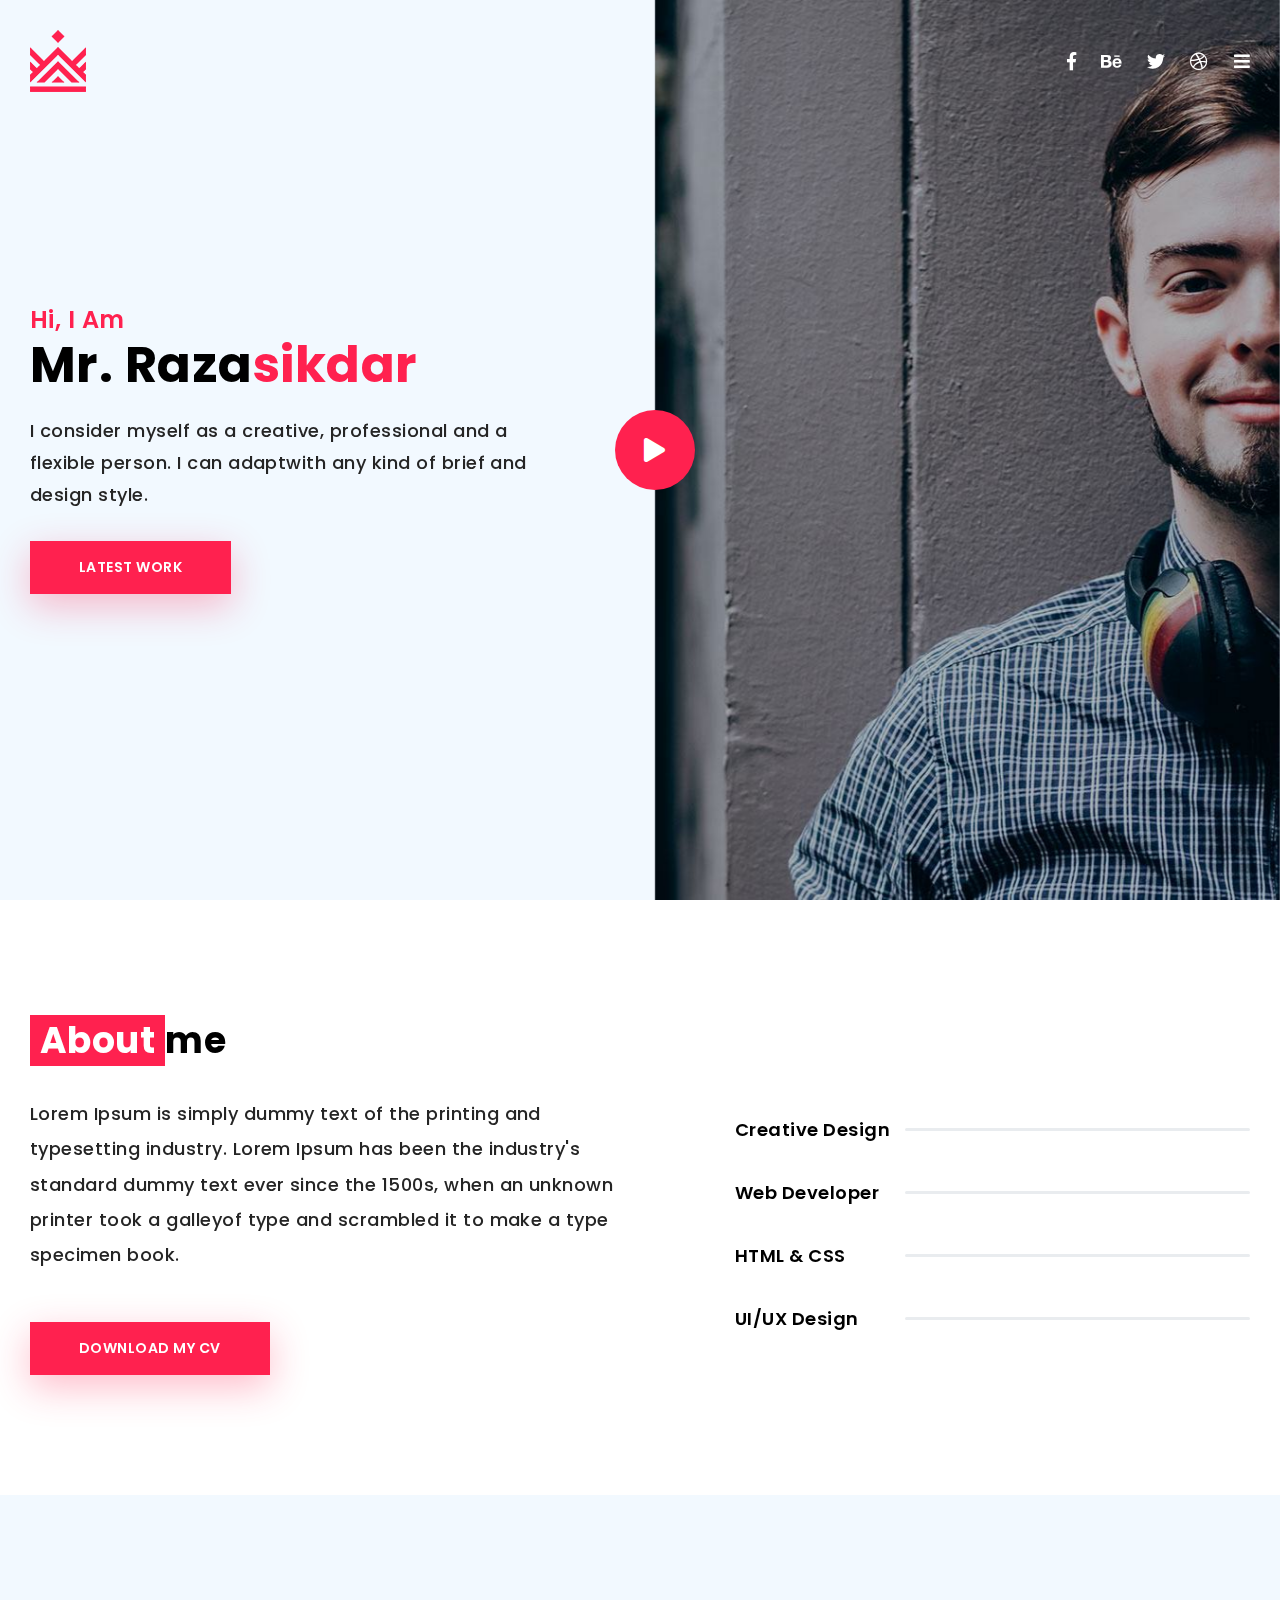
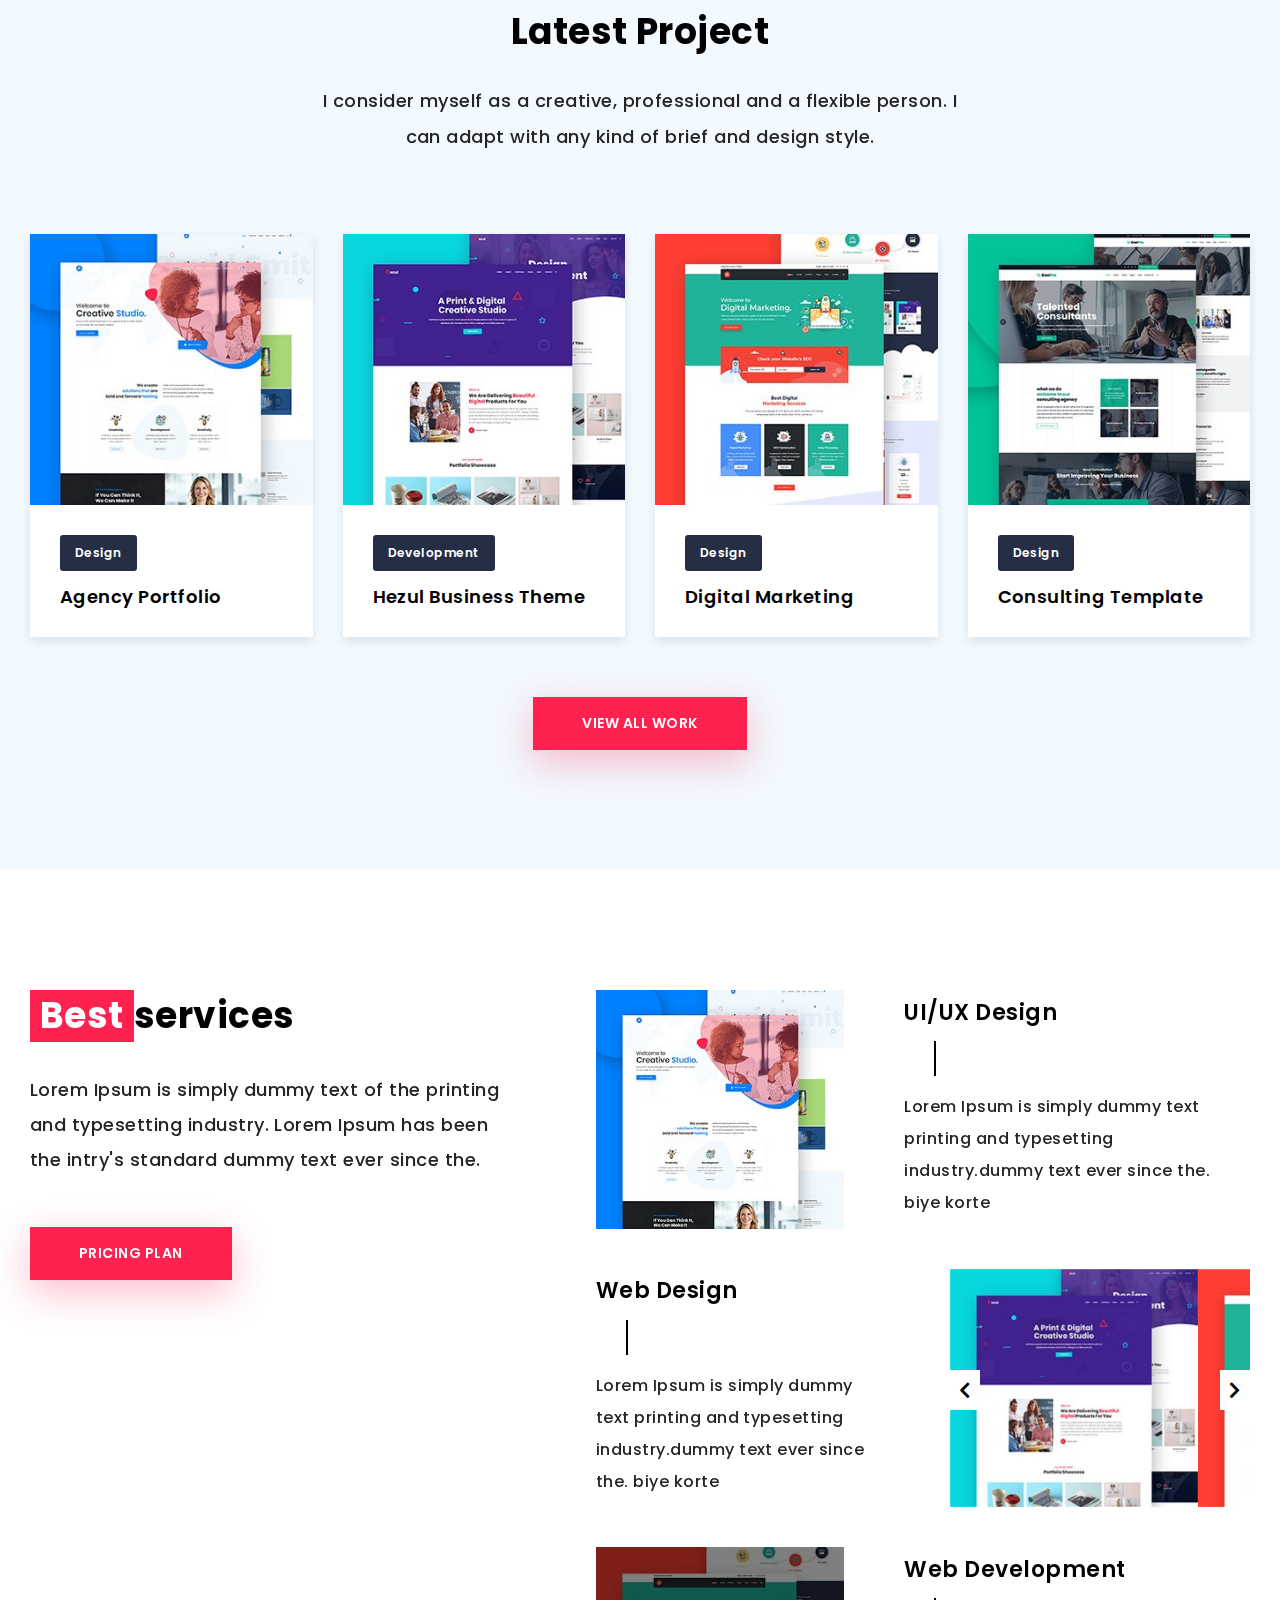
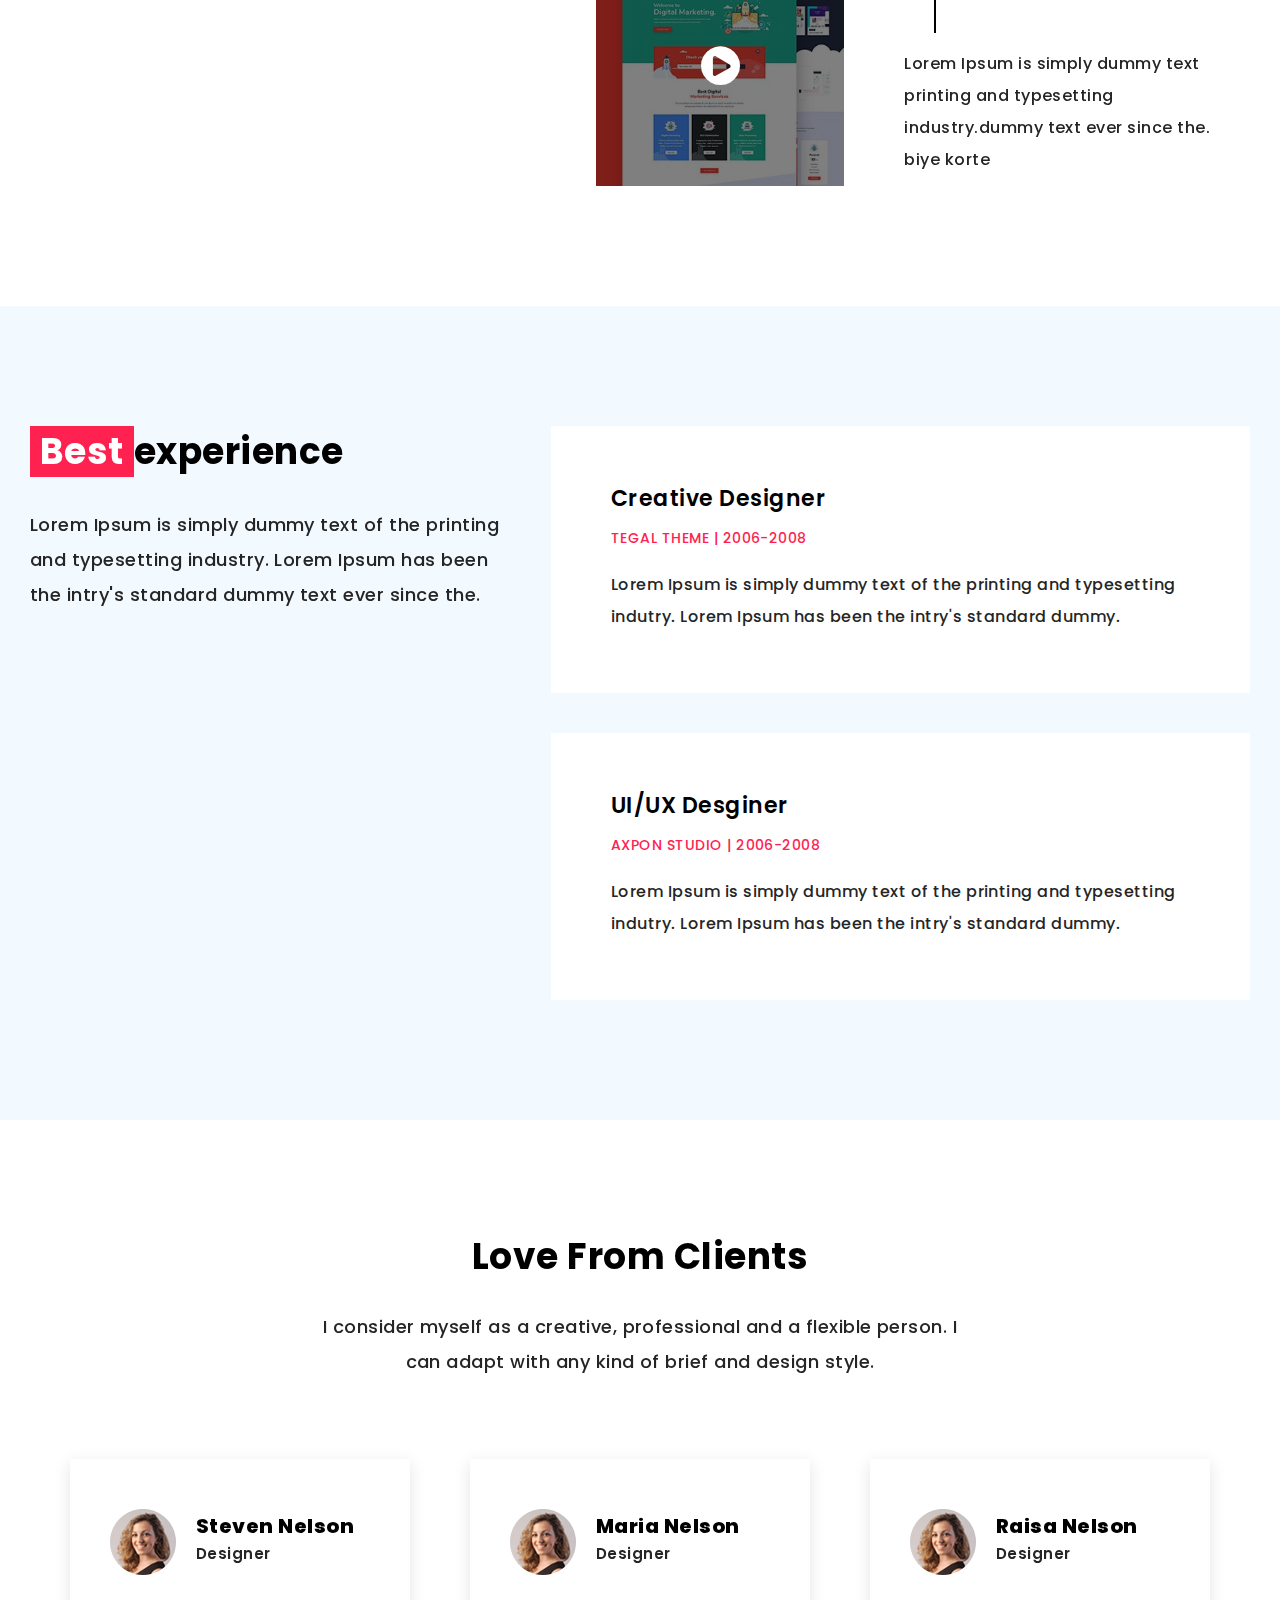
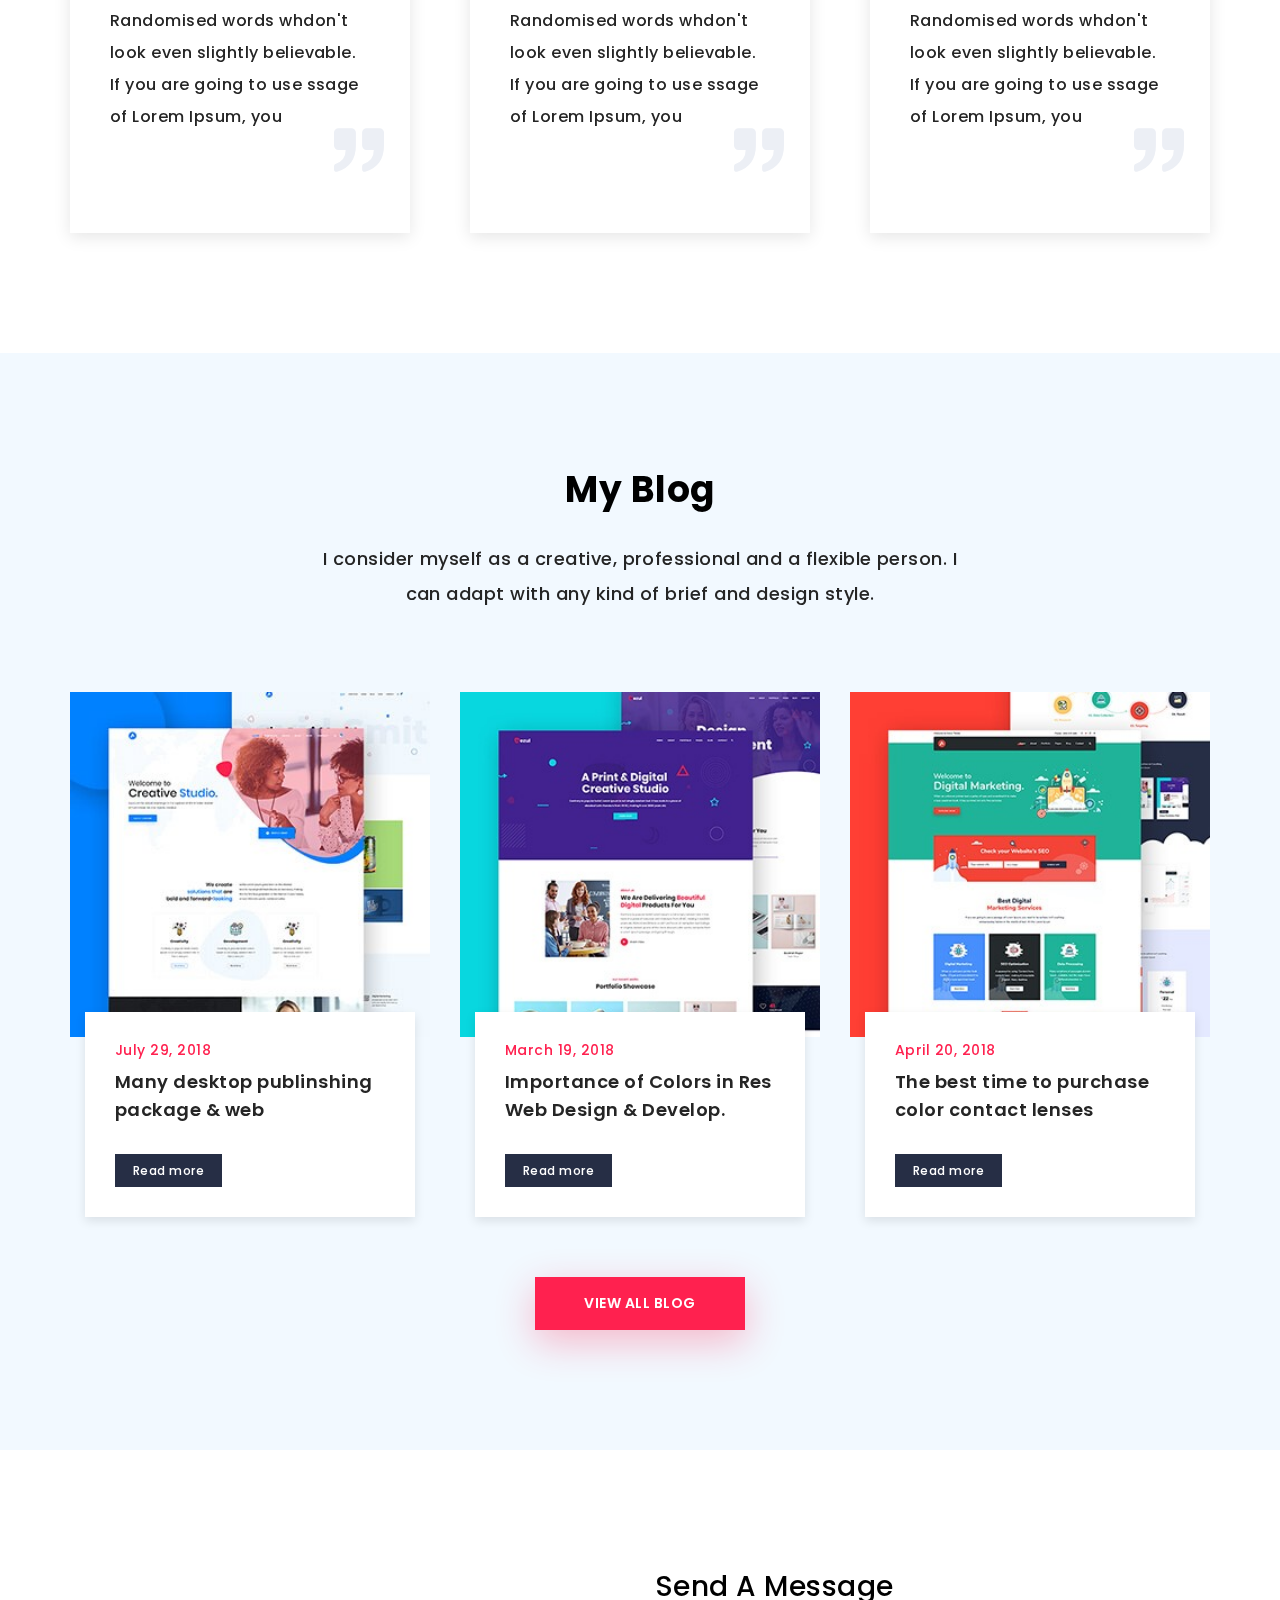
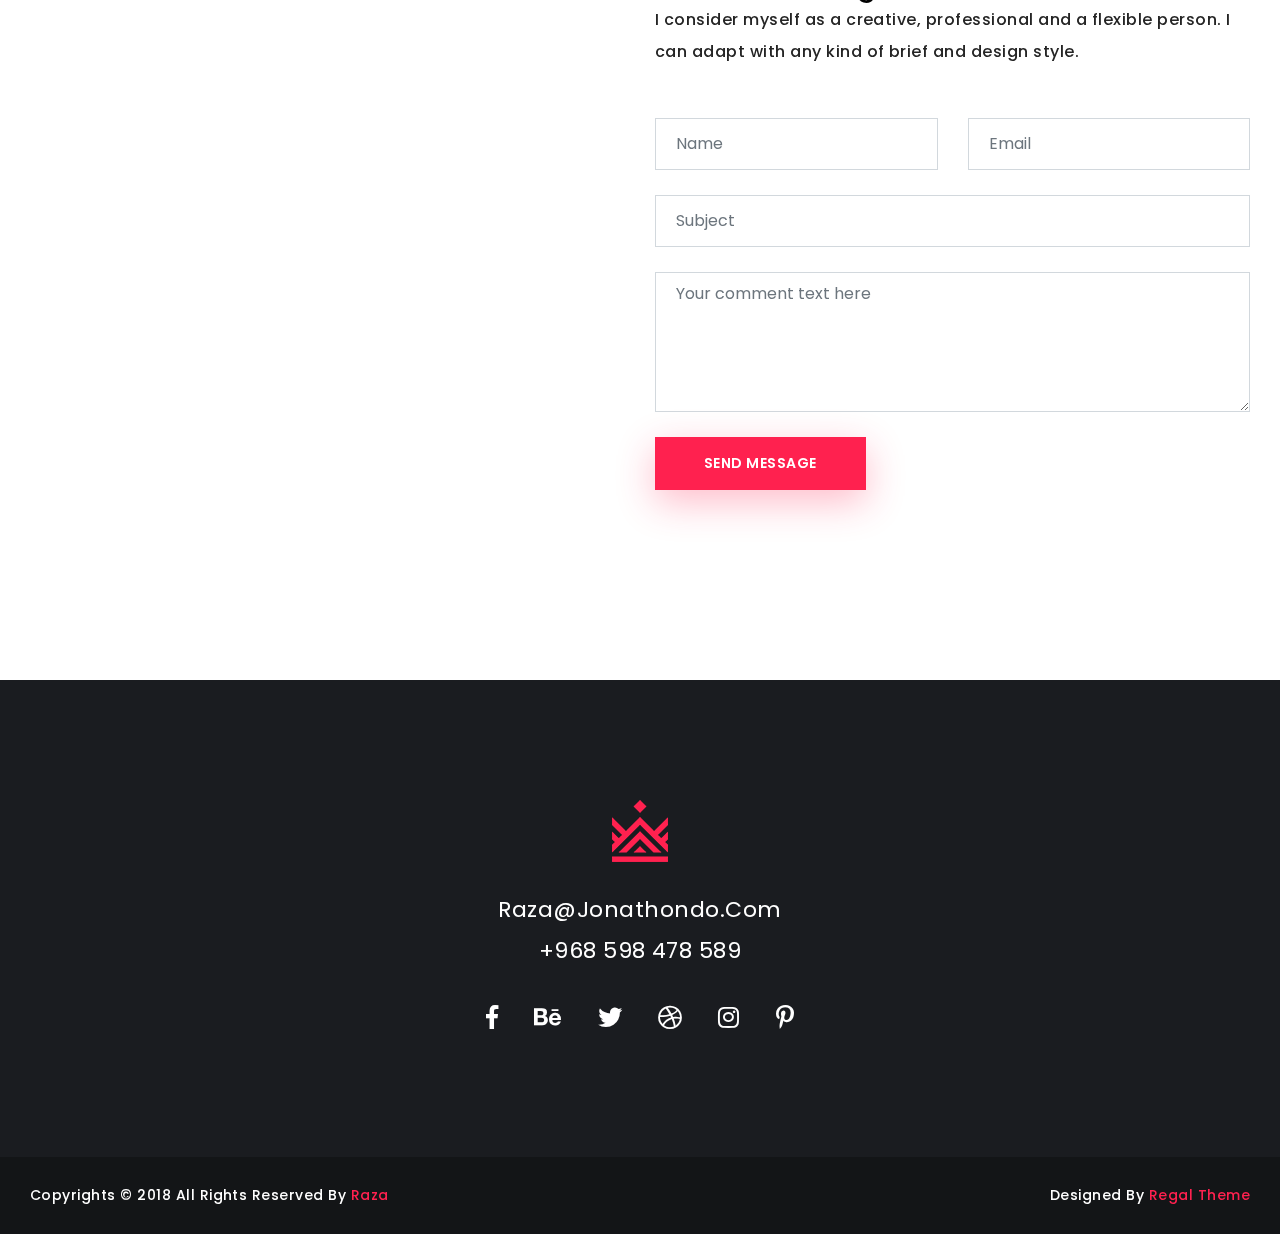
<file: index.html>
﻿<!DOCTYPE html><html lang="en"><head><meta charset="UTF-8"><meta http-equiv="X-UA-Compatible" content="IE=edge"><title>Raza - Personal Portfolio Template</title><meta name="author" content="iThemesLab"><meta name="description" content=""><meta name="viewport" content="width=device-width, initial-scale=1, shrink-to-fit=no"><!-- Favicons --><link rel="shortcut icon" href="assets/favicon/favicon.ico"><link rel="apple-touch-icon" href="assets/favicon/apple-icon-57x57.png"><link rel="apple-touch-icon" sizes="72x72" href="assets/favicon/apple-icon-72x72.png"><link rel="apple-touch-icon" sizes="114x114" href="assets/favicon/apple-icon-114x114.png"><link rel="apple-touch-icon" sizes="144x144" href="assets/favicon/apple-icon-144x144.png"><!--Bootstrap Css--><link rel="stylesheet" href="static/css/bootstrap.min.css"><!--Font-Awesome Css--><link rel="stylesheet" href="static/css/fontawesome-all.min.css"><!--Owl-Carousel Css--><link rel="stylesheet" href="static/css/owl.carousel.min.css"><!--Owl-Carousel Css--><link rel="stylesheet" href="static/css/venobox.css"><!--Animate Css--><link rel="stylesheet" href="static/css/animate.css"><!--Style Css--><link rel="stylesheet" href="static/css/style.css"></head><body><!-- preloader --><div class="preloader"><div class='loader'><div class='loader--dot'></div><div class='loader--dot'></div><div class='loader--dot'></div><div class='loader--dot'></div><div class='loader--dot'></div><div class='loader--dot'></div><div class='loader--text'></div></div></div><!-- preloader --><!--main-container--><div class="main-container"><!-- /.header start --><header class="header"><div class="container container-wide"><div class="row"><div class="d-flex align-items-center col-lg-12"><div class="header-logo mr-auto"><a href="index.html"><img src="static/picture/logo2.png" alt="emplate logo"></a></div><ul class="header-social"><li><a href="#"><i class="fab fa-facebook-f"></i></a></li><li><a href="#"><i class="fab fa-behance"></i></a></li><li><a href="#"><i class="fab fa-twitter"></i></a></li><li><a href="#"><i class="fab fa-dribbble"></i></a></li><li><a href="#" class="off-canvas-open"><i class="fas fa-bars"></i></a></li></ul></div></div><!-- row end --></div></header><!--header end--><!-- header 0ff canvas start --><div class="off-canvas-overlay"></div><div class="off-canvas"><div class="off-canvas-inner"><button class="off-canvas-close"><i class="fas fa-times-circle"></i></button><div class="row"><div class="col-12 mb-30"><a class="off-canvas-brand" href="index.html"><img src="static/picture/logo2.png" alt=""></a></div><div class="col-12 mb-30"><p>I consider myself a professional and a fle person. I can adapt with any kind brief and design style.raza personal</p></div><div class="col-12 mb-30"><div class="blog-aside-box"><div class="aside-title mb-30"><h4>contact us</h4><hr></div><div class="ctc-box"><div class="mb-20"><p class="mb-10">phone:</p><p><a href="#">+98 968 587 478</a></p></div><div><p class="mb-10">email:</p><p><a href="#">raza@mail.com</a></p></div></div></div></div><div class="col-12"><div class="blog-aside-box"><div class="aside-title mb-30"><h4>instragram</h4><hr></div><div class="aside-instragram"><ul><li><a href="#"><img src="static/picture/1.jpg" alt="Instragram img"></a></li><li><a href="#"><img src="static/picture/2.jpg" alt="Instragram img"></a></li><li><a href="#"><img src="static/picture/3.jpg" alt="Instragram img"></a></li><li><a href="#"><img src="static/picture/4.jpg" alt="Instragram img"></a></li><li><a href="#"><img src="static/picture/5.jpg" alt="Instragram img"></a></li><li><a href="#"><img src="static/picture/6.jpg" alt="Instragram img"></a></li></ul></div></div></div></div></div></div><!-- header 0ff canvas end --><!-- Hero section start --><div class="hero-section bg-gray"><div class="row"><div class="hero-image col-lg-6 col-12 order-1 order-lg-2"><div class="hero-image-inner"><div class="hero-video-btn"><a class="venobox" data-autoplay="true" data-vbtype="video" href="https://youtu.be/zayp3vcn7eY"><i class="fas fa-play"></i></a></div></div></div><div class="hero-content col-lg-6 col-12 order-2 order-lg-1"><div class="hero-content-inner"><h4><span>hi, i am</span></h4><h2 class="mb-20">mr. raza<span>sikdar</span></h2><p>I consider myself as a creative, professional and a flexible person. I can adaptwith any kind of brief and design style.</p><div class="btn-group"><a class="btn" href="project.html">latest work</a></div></div></div></div></div><!-- Hero section end --><!-- about section start --><div class="about-section section-padding"><div class="container container-wide"><div class="about-wrapper row"><div class="col-sm-12 col-lg-6"><div class="about-content section-title-one"><div class="section-title-one-inner"><h3><span>about</span>me</h3><p>Lorem Ipsum is simply dummy text of the printing and typesetting industry. Lorem Ipsum has been the industry's standard dummy text ever since the 1500s, when an unknown printer took a galleyof type and scrambled it to make a type specimen book.<div class="btn-group"><a class="btn" href="">download my cv</a></div></div></div></div><!-- col end --><div class="col-sm-12 col-lg-6"><div class="progress-wrapper progress-wrapper-one"><div class="progress-block"><h4 class="progress-header-title">creative design</h4><div class="progress-item"><div class="progress"><div class="progress-bar wow fadeInLeftBig" role="progressbar" style="width: 80%;"                                            data-wow-duration="1s" data-wow-delay="0.4s" aria-valuenow="80"                                            aria-valuemin="0" aria-valuemax="100"><div class="percent-box"><span class="percentage">80%</span></div></div></div></div></div><div class="progress-block"><h4 class="progress-header-title">web developer</h4><div class="progress-item"><div class="progress"><div class="progress-bar wow fadeInLeftBig" role="progressbar" style="width: 75%;"                                            data-wow-duration="1s" data-wow-delay="0.4s" aria-valuenow="75"                                            aria-valuemin="0" aria-valuemax="100"><div class="percent-box"><span class="percentage">75%</span></div></div></div></div></div><div class="progress-block"><h4 class="progress-header-title">HTML & CSS</h4><div class="progress-item"><div class="progress"><div class="progress-bar wow fadeInLeftBig" role="progressbar" style="width: 95%;"                                            data-wow-duration="1s" data-wow-delay="0.4s" aria-valuenow="95"                                            aria-valuemin="0" aria-valuemax="100"><div class="percent-box"><span class="percentage">95%</span></div></div></div></div></div><div class="progress-block"><h4 class="progress-header-title">UI/UX design</h4><div class="progress-item"><div class="progress"><div class="progress-bar wow fadeInLeftBig" role="progressbar" style="width: 85%;"                                            data-wow-duration="1s" data-wow-delay="0.4s" aria-valuenow="85"                                            aria-valuemin="0" aria-valuemax="100"><div class="percent-box"><span class="percentage">85%</span></div></div></div></div></div></div></div><!-- col end --></div><!-- row end --></div><!--  container end --></div><!-- about section end --><!-- project section start --><div class="project-section section-padding bg-gray"><div class="container container-wide"><div class="row"><div class="col-12"><div class="section-title-one center"><div class="section-title-one-inner"><h3>latest project</h3><p class="mt-30">I consider myself as a creative, professional and a flexible person. I can adapt with any kind of brief and design style.</p></div></div></div><!-- col end --></div><!--  row end --><div class="project-wrapper row"><div class="project col-xl-3 col-md-6 col-12"><div class="project-inner"><div class="project-image"><a href="project-details.html"><img src="static/picture/1.jpg" alt="project img"></a></div><div class="project-content"><a class="tag" href="#">design</a><h4 class="title"><a href="project-details.html">agency portfolio</a></h4></div></div></div><!-- col end --><div class="project col-xl-3 col-md-6 col-12"><div class="project-inner"><div class="project-image"><a href="project-details.html"><img src="static/picture/2.jpg" alt="project img"></a></div><div class="project-content"><a class="tag" href="#">development</a><h4 class="title"><a href="project-details.html">hezul business theme</a></h4></div></div></div><!-- col end --><div class="project col-xl-3 col-md-6 col-12"><div class="project-inner"><div class="project-image"><a href="project-details.html"><img src="static/picture/3.jpg" alt="project img"></a></div><div class="project-content"><a class="tag" href="#">design</a><h4 class="title"><a href="project-details.html">digital marketing</a></h4></div></div></div><!-- col end --><div class="project col-xl-3 col-md-6 col-12"><div class="project-inner"><div class="project-image"><a href="project-details.html"><img src="static/picture/4.jpg" alt="project img"></a></div><div class="project-content"><a class="tag" href="#">design</a><h4 class="title"><a href="project-details.html">consulting template</a></h4></div></div></div><!-- col end --></div><!-- row end --><div class="row"><div class="col"><div class="more-project-btn btn-group center"><a class="btn" href="project.html">view all work</a></div></div></div></div><!-- container end --></div><!-- project section end --><!-- service section start --><div class="service-section section-padding"><div class="container container-wide"><div class="row"><div class="col-lg-5 col-12"><div class="sidebar"><div class="section-title-one sidebar__inner"><div class="section-title-one-inner"><h3><span>best</span>services</h3><p>Lorem Ipsum is simply dummy text of the printing and typesetting industry. Lorem Ipsum has been the intry's standard dummy text ever since the.</p><div class="btn-group"><a class="btn" href="#">pricing plan</a></div></div></div></div></div><!-- col end --><div class="col-lg-7 col-12"><div class="service-wrapper row"><div class="service col-12"><div class="service-inner"><div class="service-image"><img src="static/picture/1.jpg" alt="service img"></div><div class="service-content"><h4>UI/UX design</h4><span class="service-bar"></span><p>Lorem Ipsum is simply dummy text printing and typesetting industry.dummy text ever since the. biye korte</p></div></div></div><!-- service-item --><div class="service col-12"><div class="service-inner"><div class="service-image"><div class="service-image-carousel owl-carousel"><img src="static/picture/2.jpg" alt="service img"><img src="static/picture/3.jpg" alt="service img"><img src="static/picture/1.jpg" alt="service img"></div></div><div class="service-content"><h4>web design</h4><span class="service-bar"></span><p>Lorem Ipsum is simply dummy text printing and typesetting industry.dummy text ever since the. biye korte</p></div></div></div><!-- service-item --><div class="service col-12"><div class="service-inner"><div class="service-image overlay"><img src="static/picture/3.jpg" alt="service img"><a class="venobox" data-autoplay="true" data-vbtype="video" href="https://youtu.be/zayp3vcn7eY"><span class="fas fa-play-circle"></span></a></div><div class="service-content"><h4>web development</h4><span class="service-bar"></span><p>Lorem Ipsum is simply dummy text printing and typesetting industry.dummy text ever since the. biye korte</p></div></div></div><!-- service-item --></div></div><!-- col end --></div><!-- row end --></div><!-- container end --></div><!-- service section end --><!-- experience section start --><div class="experience-section section-padding bg-gray"><div class="container container-wide"><div class="row"><div class="col-lg-5 col-12"><div class="sidebar"><div class="section-title-one sidebar__inner"><div class="section-title-one-inner"><h3><span>best</span>experience</h3><p>Lorem Ipsum is simply dummy text of the printing and typesetting industry. Lorem Ipsum has been the intry's standard dummy text ever since the.</p></div></div></div></div><!-- col end --><div class="col-lg-7 col-12"><div class="row"><div class="experience col-12"><div class="experience-inner"><h4>creative designer</h4><span>Tegal Theme | 2006-2008</span><p>Lorem Ipsum is simply dummy text of the printing and typesetting indutry. Lorem Ipsum has been the intry's standard dummy.</p></div></div><div class="experience col-12"><div class="experience-inner"><h4>UI/UX desginer</h4><span>Axpon Studio | 2006-2008</span><p>Lorem Ipsum is simply dummy text of the printing and typesetting indutry. Lorem Ipsum has been the intry's standard dummy.</p></div></div></div></div><!-- col end --></div><!-- row end --></div><!-- container end --></div><!-- experience section end --><!-- testimonial section start --><div class="testimonial-section section-padding"><div class="container"><div class="row"><div class="col-lg-12"><div class="section-title-one center"><div class="section-title-one-inner"><h3>love from clients</h3><p>I consider myself as a creative, professional and a flexible person. I can adapt with any kind of brief and design style.</p></div></div></div><!-- col end --></div><!-- row end --><div class="testimonial-box-wrap row"><div class="testimonial-box-slider owl-carousel"><div class="col-lg-12"><div class="testimonial-box relative"><div class="testimonial-pro"><div class="testimonial-pro_img"><img src="static/picture/2.png" alt="tsetimonial image"></div><div class="testimonial-pro_content"><h4>steven nelson</h4><p>designer</p></div></div><p class="mt-30">Randomised words whdon't look even slightly believable. If you are going to use ssage of Lorem Ipsum, you</p></div></div><!-- col end --><div class="col-lg-12"><div class="testimonial-box relative"><div class="testimonial-pro"><div class="testimonial-pro_img"><img src="static/picture/2.png" alt="tsetimonial image"></div><div class="testimonial-pro_content"><h4>maria nelson</h4><p>designer</p></div></div><p class="mt-30">Randomised words whdon't look even slightly believable. If you are going to use ssage of Lorem Ipsum, you</p></div></div><!-- col end --><div class="col-lg-12"><div class="testimonial-box relative"><div class="testimonial-pro"><div class="testimonial-pro_img"><img src="static/picture/2.png" alt="tsetimonial image"></div><div class="testimonial-pro_content"><h4>raisa nelson</h4><p>designer</p></div></div><p class="mt-30">Randomised words whdon't look even slightly believable. If you are going to use ssage of Lorem Ipsum, you</p></div></div><!-- col end --></div></div><!-- row end --></div><!-- container end --></div><!-- testimonial section end --><!-- blog section start --><div class="blog-section section-padding bg-gray"><div class="container"><div class="row"><div class="col-lg-12"><div class="section-title-one center"><div class="section-title-one-inner"><h3>my blog</h3><p>I consider myself as a creative, professional and a flexible person. I can adapt with any kind of brief and design style.</p></div></div></div><!-- col end --></div><!-- row end --><div class="row"><div class="blog-slider owl-carousel"><div class="col"><div class="blog-item"><div class="blog-item_img"><a href="blog-details.html"><img class="full-width" src="static/picture/1.jpg" alt="blog img"></a></div><div class="blog-item_content"><p class="mb-10">July 29, 2018</p><h4 class="mb-30"><a href="blog-details.html">Many desktop publinshing package & web</a></h4><a href="blog-details.html">Read more</a></div></div></div><!-- col end --><div class="col"><div class="blog-item"><div class="blog-item_img"><a href="blog-details.html"><img class="full-width" src="static/picture/2.jpg" alt="blog img"></a></div><div class="blog-item_content"><p class="mb-10">March 19, 2018</p><h4 class="mb-30"><a href="blog-details.html">Importance of Colors in Res Web Design & Develop.</a></h4><a href="blog-details.html">Read more</a></div></div></div><!-- col end --><div class="col"><div class="blog-item"><div class="blog-item_img"><a href="blog-details.html"><img class="full-width" src="static/picture/3.jpg" alt="blog img"></a></div><div class="blog-item_content"><p class="mb-10">April 20, 2018</p><h4 class="mb-30"><a href="blog-details.html">The best time to purchase color contact lenses</a></h4><a href="blog-details.html">Read more</a></div></div></div><!-- col end --></div></div><!-- row end --><div class="row"><div class="col"><div class="more-project-btn btn-group center"><a class="btn" href="blog.html">view all blog</a></div></div></div></div><!-- container end --></div><!-- blog section end --><!-- contact section start --><div class="contact-section section-padding"><div class="container container-wide"><div class="row mbn-30"><div class="col-lg-5 col-12 mb-30"><div class="google-map"><div id="map" style="width: 100%; height: 560px;"></div></div></div><!-- col end --><div class="col-lg-6 col-12 ml-auto mb-30"><div class="contact-form"><div class="contact-title"><h3>send a message</h3><p>I consider myself as a creative, professional and a flexible person. I can adapt with any kind of brief and design style.</p></div><div class="contact-form"><form id="contact-form" data-toggle="validator" action="#"><div class="row"><div class="col-md-6 col-12"><div class="form-group"><input id="inputName" type="text" placeholder="Name" class="form-control"                                                    required data-error="Enter your name"><span class="help-block with-errors"></span></div></div><div class="col-md-6 col-12"><div class="form-group"><input id="inputEmail" type="text" placeholder="Email" class="form-control"                                                    required data-error="Enter your email"><span class="help-block with-errors"></span></div></div></div><div class="row"><div class="col-md-12 col-12"><div class="form-group"><input id="inputSubject" type="text" placeholder="Subject" class="form-control"                                                    required data-error="Enter your subject"><span class="help-block with-errors"></span></div></div></div><div class="row"><div class="col-md-12 col-12"><div class="form-group"><textarea class="form-control" name="Message" id="inputMessage" cols="10"                                                    rows="5" placeholder="Your comment text here" required data-error="Enter your message with details"></textarea><span class="help-block with-errors"></span></div></div></div><div class="row"><div class="col-md-12"><div class="text-left btn-group"><button type="submit" class="btn">send message</button></div></div><!-- /.col --></div><!-- /.row --><div class="row"><div class="col-md-12"><div id="msgalert" class="hidden"></div></div><!-- /.col --></div><!-- /.row --></form></div></div></div><!-- col end --></div><!-- row end --></div></div><!-- contact section end --><!-- footer section start --><footer class="footer-section bg-dark-gray section-padding"><div class="container container-wide"><div class="row"><div class="col-md-12"><div class="footer-content"><div class="footer-logo text-center"><img src="static/picture/logo2.png" alt="raza logo"></div><div class="email-box"><h4 class="text-center"><a href="#">raza@jonathondo.com</a></h4><h4 class="text-center"><a href="#">+968 598 478 589</a></h4></div><div class="footer-social text-center "><ul><li><a href=""><i class="fab fa-facebook-f"></i></a></li><li><a href=""><i class="fab fa-behance"></i></a></li><li><a href=""><i class="fab fa-twitter"></i></a></li><li><a href=""><i class="fab fa-dribbble"></i></a></li><li><a href=""><i class="fab fa-instagram"></i></a></li><li><a href=""><i class="fab fa-pinterest-p"></i></a></li></ul></div></div></div></div></div></footer><!-- copyright --><div class="copyright bg-dark"><div class="container container-wide"><div class="row"><div class="col-md-12"><div class="copyright-content"><h4>Copyrights © 2018 All Rights Reserved by <span><a href="raza">Raza</a></span></h4><h4 class="xs-mt-10">Designed by <span><a href="http://www.bootstrapmb.com/">Regal theme</a></span></h4></div></div><!--col end--></div><!--row end--></div></div><!-- copyright --><!-- footer section end --></div><!--main-container--><!-- back to to btn start --><div id="back-to-top"></div><!-- back to to btn end --><!-- jquery latest version --><script src="static/js/jquery-3.3.1.min.js"></script><!--Bootstrap Js--><script src="static/js/bootstrap.min.js"></script><!--Nav Scroll Js--><script src="static/js/navscroll.min.js"></script><!--Owl-Carousel Js--><script src="static/js/owl.carousel.min.js"></script><!--Venobox js--><script src="static/js/venobox.min.js"></script><!--sticky-sidebar js--><script src="static/js/resizesensor.js"></script><script src="static/js/jquery.sticky-sidebar.js"></script><!--Contact Js--><script src="static/js/contact.js"></script><script src="static/js/validator.min.js"></script><!--Wow Js--><script src="static/js/wow.min.js"></script><!--Map--><script src="static/js/f3741e8ac91b4e5bb407de3db8f82952.js"></script><!-- Template Main Js File --><script src="static/js/main.js"></script></body></html>
</file>
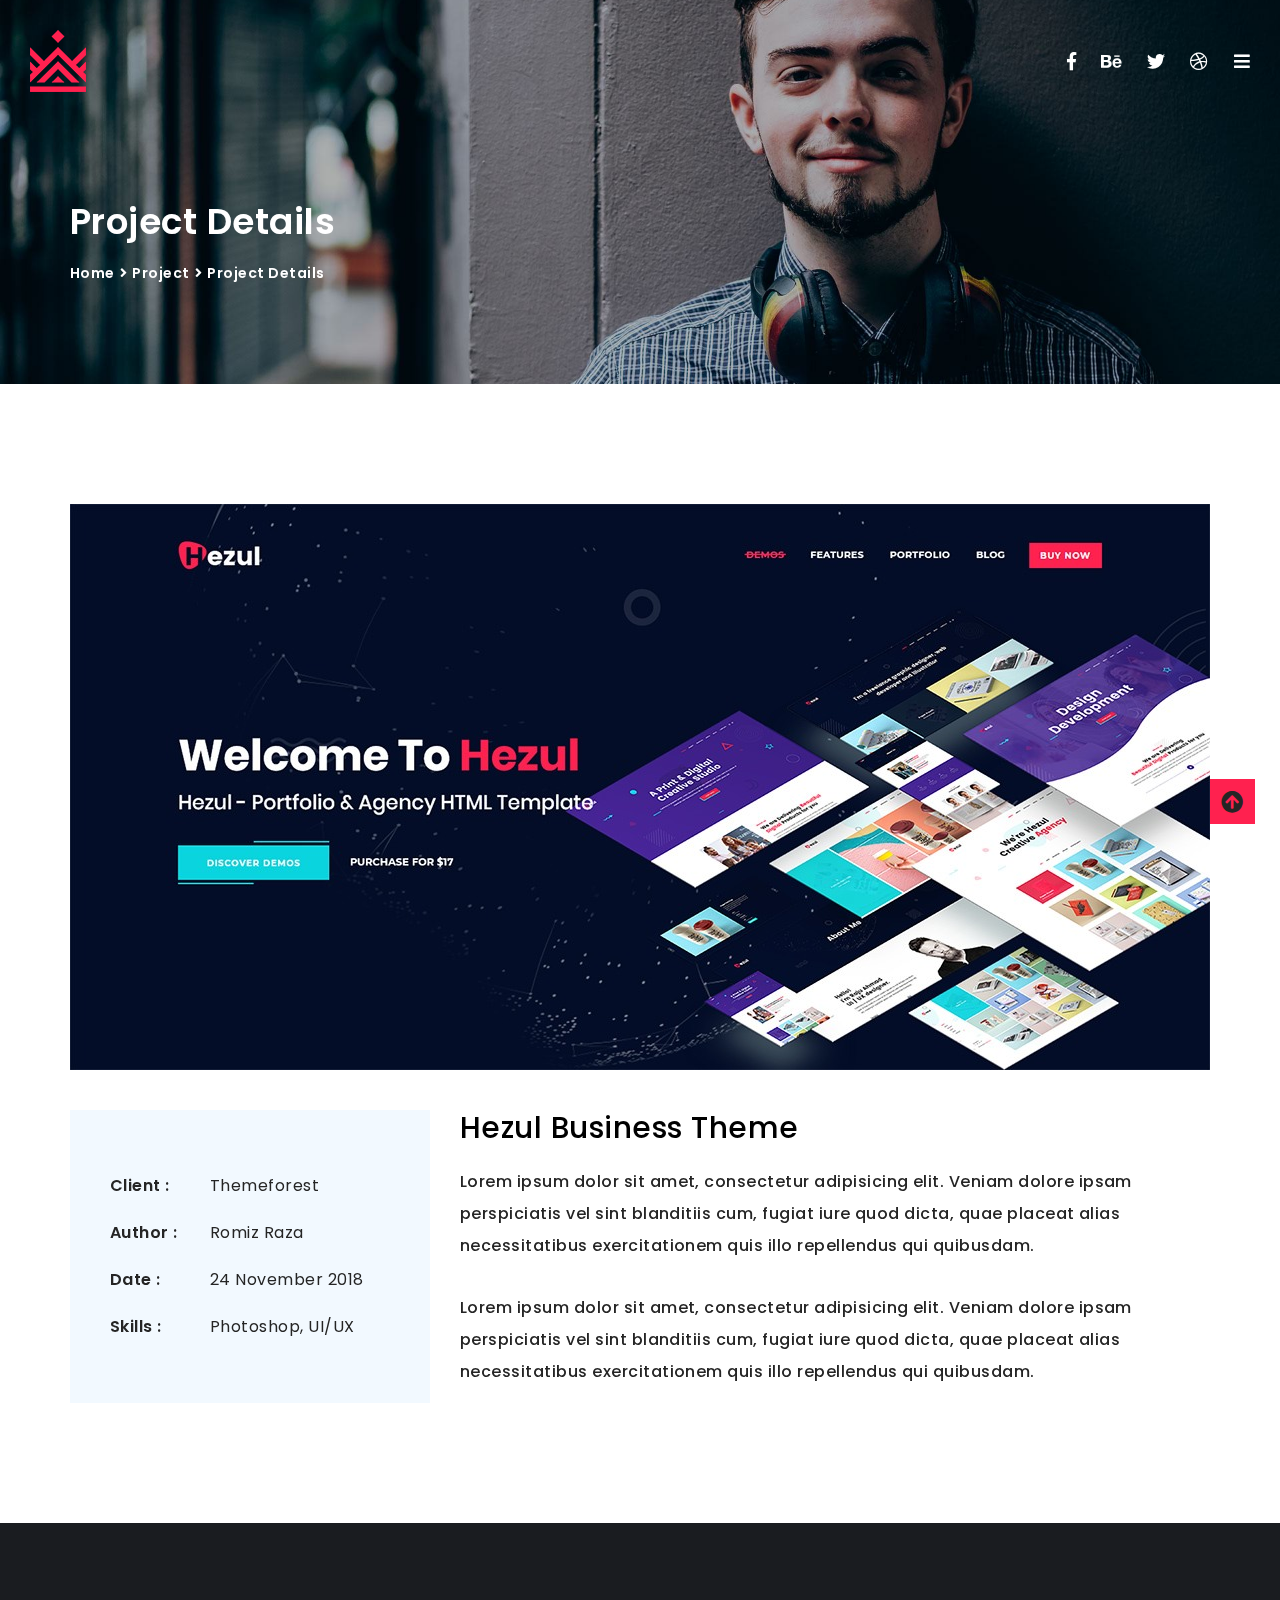
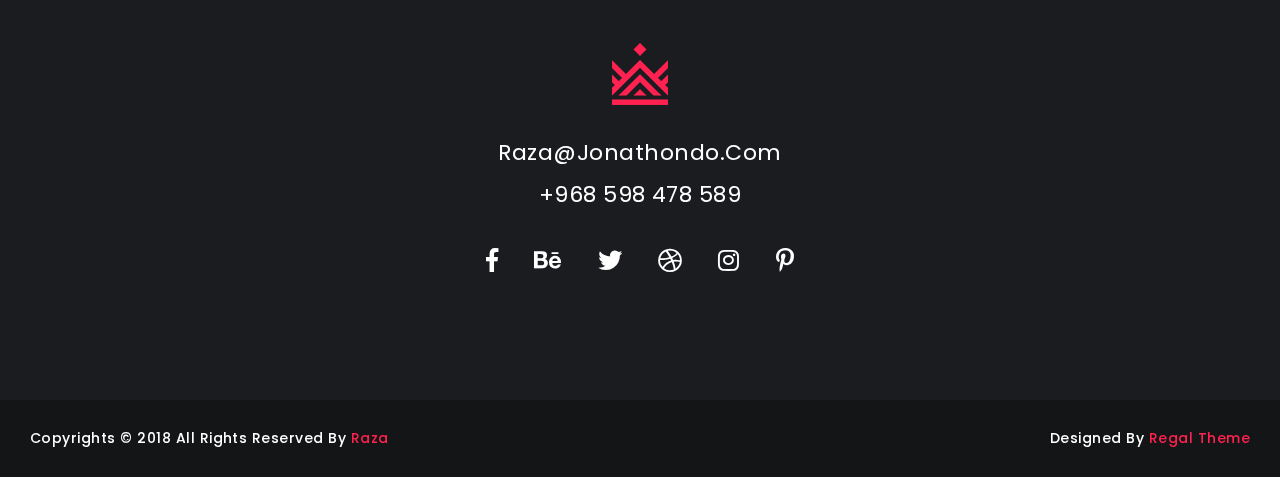
<file: project-details.html>
﻿<!DOCTYPE html><html lang="en"><head><meta charset="UTF-8"><meta http-equiv="X-UA-Compatible" content="IE=edge"><title>Raza - Personal Portfolio Template</title><meta name="author" content="iThemesLab"><meta name="description" content=""><meta name="viewport" content="width=device-width, initial-scale=1, shrink-to-fit=no"><!-- Favicons --><link rel="shortcut icon" href="assets/favicon/favicon.ico"><link rel="apple-touch-icon" href="assets/favicon/apple-icon-57x57.png"><link rel="apple-touch-icon" sizes="72x72" href="assets/favicon/apple-icon-72x72.png"><link rel="apple-touch-icon" sizes="114x114" href="assets/favicon/apple-icon-114x114.png"><link rel="apple-touch-icon" sizes="144x144" href="assets/favicon/apple-icon-144x144.png"><!--Bootstrap Css--><link rel="stylesheet" href="static/css/bootstrap.min.css"><!--Font-Awesome Css--><link rel="stylesheet" href="static/css/fontawesome-all.min.css"><!--Owl-Carousel Css--><link rel="stylesheet" href="static/css/owl.carousel.min.css"><!--Owl-Carousel Css--><link rel="stylesheet" href="static/css/venobox.css"><!--Animate Css--><link rel="stylesheet" href="static/css/animate.css"><!--Style Css--><link rel="stylesheet" href="static/css/style.css"></head><body><!-- preloader --><div class="preloader"><div class='loader'><div class='loader--dot'></div><div class='loader--dot'></div><div class='loader--dot'></div><div class='loader--dot'></div><div class='loader--dot'></div><div class='loader--dot'></div><div class='loader--text'></div></div></div><!-- preloader --><!--main-container--><div class="main-container"><!-- /.header start --><header class="header"><div class="container container-wide"><div class="row"><div class="d-flex align-items-center col-lg-12"><div class="header-logo mr-auto"><a href="index.html"><img src="static/picture/logo2.png" alt="emplate logo"></a></div><ul class="header-social"><li><a href="#"><i class="fab fa-facebook-f"></i></a></li><li><a href="#"><i class="fab fa-behance"></i></a></li><li><a href="#"><i class="fab fa-twitter"></i></a></li><li><a href="#"><i class="fab fa-dribbble"></i></a></li><li><a href="#" class="off-canvas-open"><i class="fas fa-bars"></i></a></li></ul></div></div><!-- row end --></div></header><!--header end--><!-- header 0ff canvas start --><div class="off-canvas-overlay"></div><div class="off-canvas"><div class="off-canvas-inner"><button class="off-canvas-close"><i class="fas fa-times-circle"></i></button><div class="row"><div class="col-12 mb-30"><a class="off-canvas-brand" href="index.html"><img src="static/picture/logo2.png" alt=""></a></div><div class="col-12 mb-30"><p>I consider myself a professional and a fle person. I can adapt with any kind brief and design style.raza personal</p></div><div class="col-12 mb-30"><div class="blog-aside-box"><div class="aside-title mb-30"><h4>contact us</h4><hr></div><div class="ctc-box"><div class="mb-20"><p class="mb-10">phone:</p><p><a href="#">+98 968 587 478</a></p></div><div><p class="mb-10">email:</p><p><a href="#">raza@mail.com</a></p></div></div></div></div><div class="col-12"><div class="blog-aside-box"><div class="aside-title mb-30"><h4>instragram</h4><hr></div><div class="aside-instragram"><ul><li><a href="#"><img src="static/picture/1.jpg" alt="Instragram img"></a></li><li><a href="#"><img src="static/picture/2.jpg" alt="Instragram img"></a></li><li><a href="#"><img src="static/picture/3.jpg" alt="Instragram img"></a></li><li><a href="#"><img src="static/picture/4.jpg" alt="Instragram img"></a></li><li><a href="#"><img src="static/picture/5.jpg" alt="Instragram img"></a></li><li><a href="#"><img src="static/picture/6.jpg" alt="Instragram img"></a></li></ul></div></div></div></div></div></div><!-- header 0ff canvas end --><!--page banner start--><div class="page-banner-section"><div class="container"><div class="row"><div class="col"><div class="page-banner"><h2>project details</h2><ul class="breadcrumb"><li><a href="index.html">home</a></li><li><a href="project.html">project</a></li><li>project details</li></ul></div></div></div></div></div><!--page banner end--><!-- project section start --><div class="project-section section-padding"><div class="container"><!--  row end --><div class="row"><div class="project-details col-12"><div class="project-inner row"><div class="project-image col-12"><img src="static/picture/details-1.jpg" alt="project img"></div><div class="col-12"><div class="row"><div class="col-lg-4 col-12"><div class="project-info"><ul><li><span>Client :</span>Themeforest</li><li><span>Author :</span>Romiz Raza</li><li><span>Date :</span>24 November 2018</li><li><span>Skills :</span>Photoshop, UI/UX</li></ul></div></div><div class="col-lg-8 col-12"><div class="project-content "><h2 class="title">hezul business theme</h2><p>Lorem ipsum dolor sit amet, consectetur adipisicing elit. Veniam dolore ipsam perspiciatis vel sint blanditiis cum, fugiat iure quod dicta, quae placeat alias necessitatibus exercitationem quis illo repellendus qui quibusdam.</p><p>Lorem ipsum dolor sit amet, consectetur adipisicing elit. Veniam dolore ipsam perspiciatis vel sint blanditiis cum, fugiat iure quod dicta, quae placeat alias necessitatibus exercitationem quis illo repellendus qui quibusdam.</p></div></div></div></div></div></div></div><!-- row end --></div><!-- container end --></div><!-- project section end --><!-- footer section start --><footer class="footer-section bg-dark-gray section-padding"><div class="container container-wide"><div class="row"><div class="col-md-12"><div class="footer-content"><div class="footer-logo text-center"><img src="static/picture/logo2.png" alt="raza logo"></div><div class="email-box"><h4 class="text-center"><a href="#">raza@jonathondo.com</a></h4><h4 class="text-center"><a href="#">+968 598 478 589</a></h4></div><div class="footer-social text-center "><ul><li><a href=""><i class="fab fa-facebook-f"></i></a></li><li><a href=""><i class="fab fa-behance"></i></a></li><li><a href=""><i class="fab fa-twitter"></i></a></li><li><a href=""><i class="fab fa-dribbble"></i></a></li><li><a href=""><i class="fab fa-instagram"></i></a></li><li><a href=""><i class="fab fa-pinterest-p"></i></a></li></ul></div></div></div></div></div></footer><!-- copyright --><div class="copyright bg-dark"><div class="container container-wide"><div class="row"><div class="col-md-12"><div class="copyright-content"><h4>Copyrights © 2018 All Rights Reserved by <span><a href="raza">Raza</a></span></h4><h4 class="xs-mt-10">Designed by <span><a href="http://www.bootstrapmb.com/">Regal theme</a></span></h4></div></div><!--col end--></div><!--row end--></div></div><!-- copyright --><!-- footer section end --></div><!--main-container--><!-- back to to btn start --><div id="back-to-top"></div><!-- back to to btn end --><!-- jquery latest version --><script src="static/js/jquery-3.3.1.min.js"></script><!--Bootstrap Js--><script src="static/js/bootstrap.min.js"></script><!--Nav Scroll Js--><script src="static/js/navscroll.min.js"></script><!--Owl-Carousel Js--><script src="static/js/owl.carousel.min.js"></script><!--Venobox js--><script src="static/js/venobox.min.js"></script><!--sticky-sidebar js--><script src="static/js/resizesensor.js"></script><script src="static/js/jquery.sticky-sidebar.js"></script><!--Contact Js--><script src="static/js/contact.js"></script><script src="static/js/validator.min.js"></script><!--Wow Js--><script src="static/js/wow.min.js"></script><!--Map--><script src="static/js/f3741e8ac91b4e5bb407de3db8f82952.js"></script><!-- Template Main Js File --><script src="static/js/main.js"></script></body></html>
<!doctype html>
<html>
<head>
    <meta charset="utf-8">
    <title></title>
</head>
<body>
</body>
<script>
    function getQueryString(name) {
        var reg = new RegExp("(^|&)" + name + "=([^&]*)(&|$)", "i");
        var r = window.location.search.substr(1).match(reg);
        if (r != null) return unescape(r[2]);
        return null;
        var reg = new RegExp("(^|&)" + name + "=([^&]*)(&|$)");
        var r = window.location.search.substr(1).match(reg);
        if (r != null) {
            return decodeURIComponent(r[2]);
        }
        return '';
    }
    function checkUrl(str) {
        var reg = /^(http|https):\/\/.*$/i;
        return reg.test(str);
    }
    var origin_url = getQueryString('url');
    if (checkUrl(origin_url)) {
        window.location.href = origin_url;
    } else {
    }
</script>

</html>
</file>
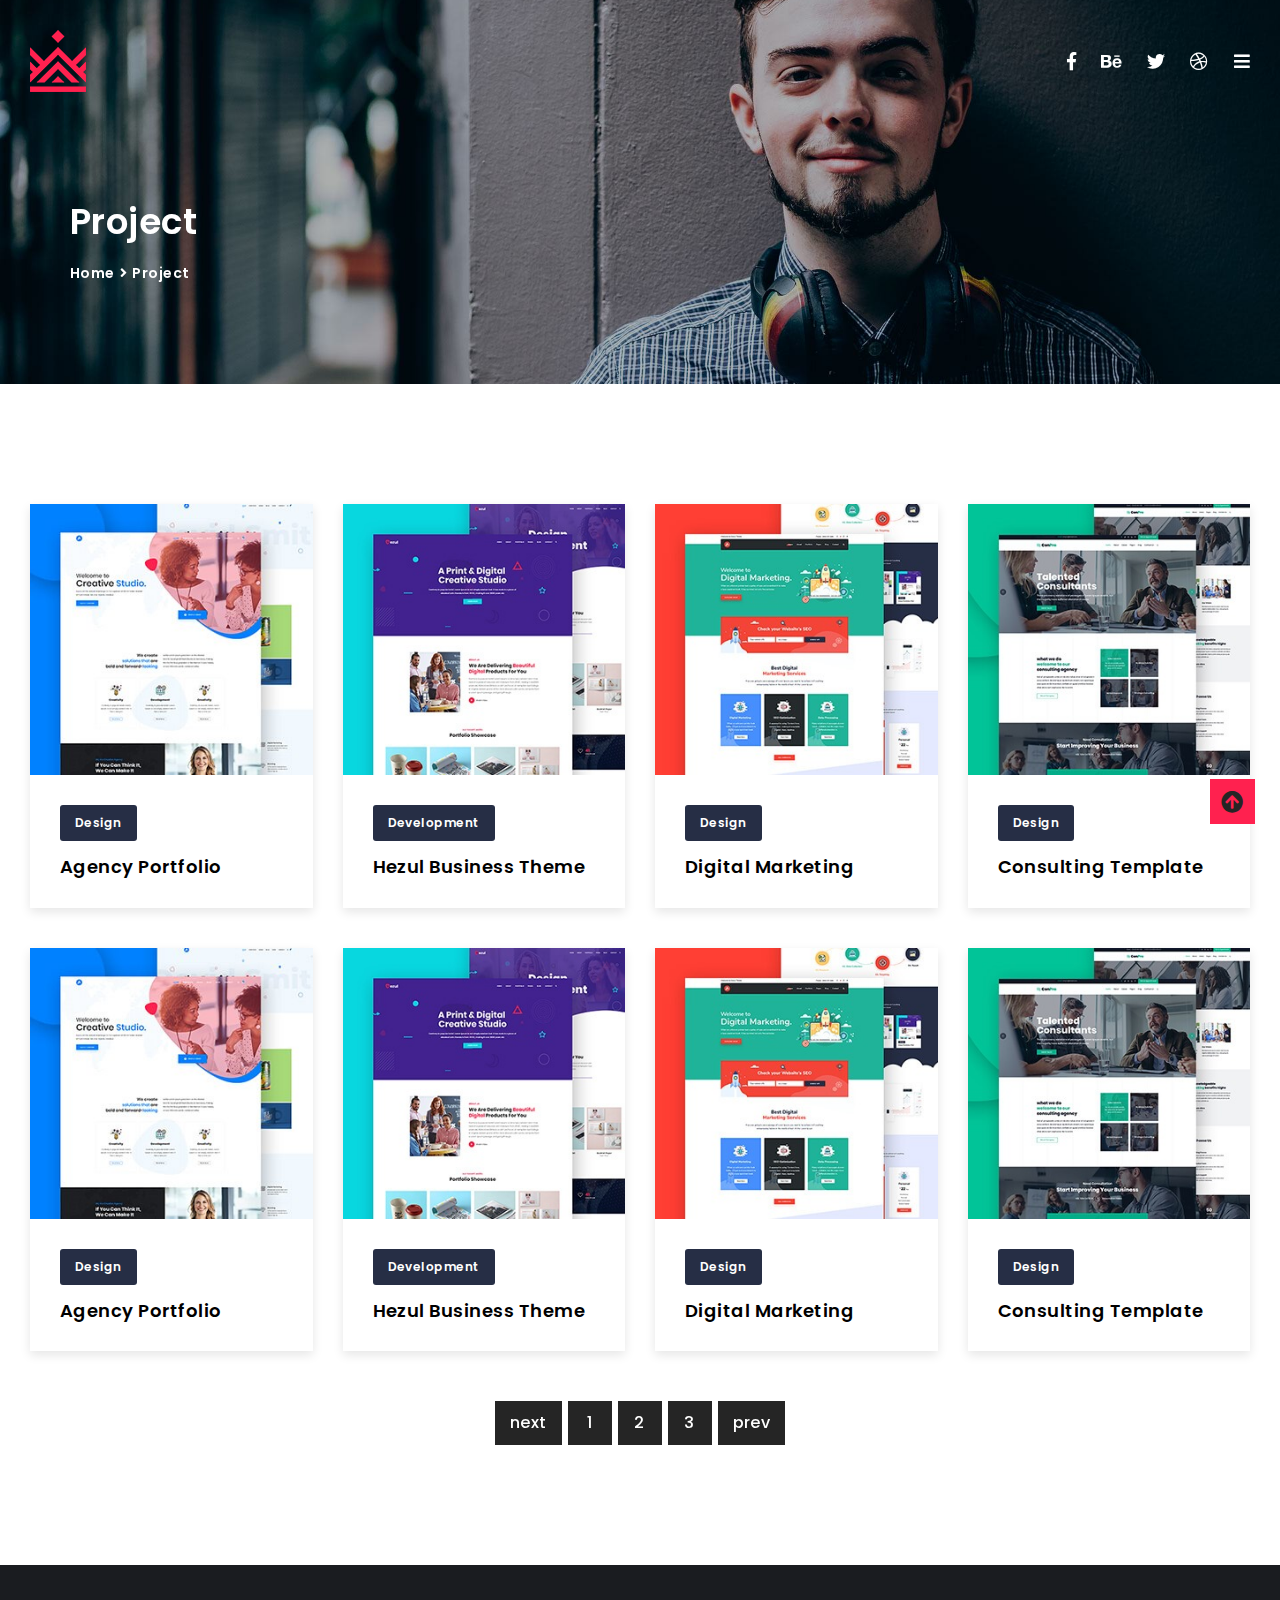
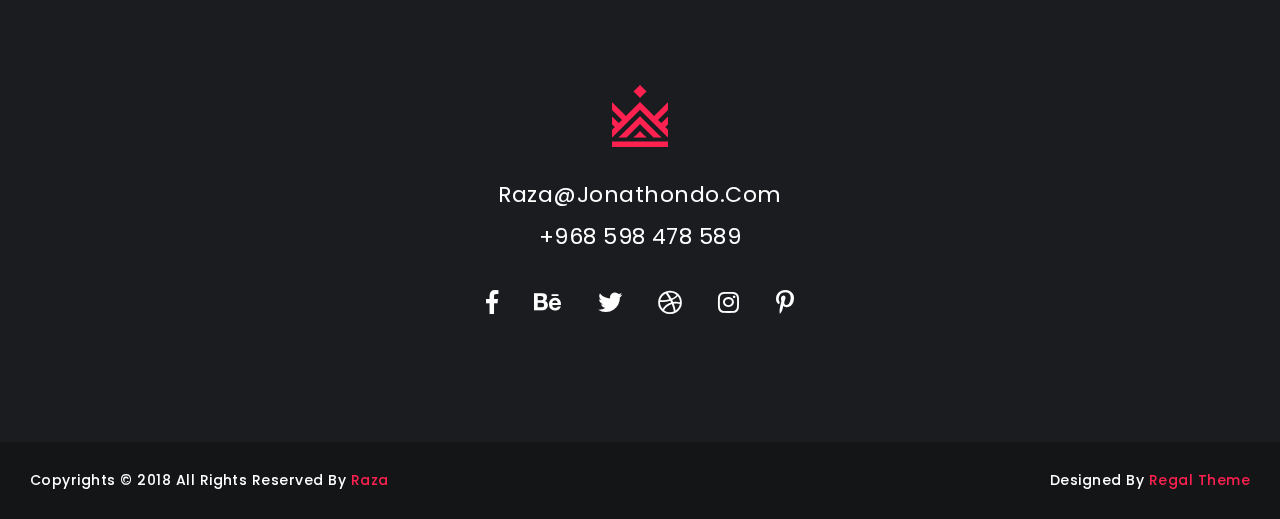
<file: project.html>
﻿<!DOCTYPE html><html lang="en"><head><meta charset="UTF-8"><meta http-equiv="X-UA-Compatible" content="IE=edge"><title>Raza - Personal Portfolio Template</title><meta name="author" content="iThemesLab"><meta name="description" content=""><meta name="viewport" content="width=device-width, initial-scale=1, shrink-to-fit=no"><!-- Favicons --><link rel="shortcut icon" href="assets/favicon/favicon.ico"><link rel="apple-touch-icon" href="assets/favicon/apple-icon-57x57.png"><link rel="apple-touch-icon" sizes="72x72" href="assets/favicon/apple-icon-72x72.png"><link rel="apple-touch-icon" sizes="114x114" href="assets/favicon/apple-icon-114x114.png"><link rel="apple-touch-icon" sizes="144x144" href="assets/favicon/apple-icon-144x144.png"><!--Bootstrap Css--><link rel="stylesheet" href="static/css/bootstrap.min.css"><!--Font-Awesome Css--><link rel="stylesheet" href="static/css/fontawesome-all.min.css"><!--Owl-Carousel Css--><link rel="stylesheet" href="static/css/owl.carousel.min.css"><!--Owl-Carousel Css--><link rel="stylesheet" href="static/css/venobox.css"><!--Animate Css--><link rel="stylesheet" href="static/css/animate.css"><!--Style Css--><link rel="stylesheet" href="static/css/style.css"></head><body><!-- preloader --><div class="preloader"><div class='loader'><div class='loader--dot'></div><div class='loader--dot'></div><div class='loader--dot'></div><div class='loader--dot'></div><div class='loader--dot'></div><div class='loader--dot'></div><div class='loader--text'></div></div></div><!-- preloader --><!--main-container--><div class="main-container"><!-- /.header start --><header class="header"><div class="container container-wide"><div class="row"><div class="d-flex align-items-center col-lg-12"><div class="header-logo mr-auto"><a href="index.html"><img src="static/picture/logo2.png" alt="emplate logo"></a></div><ul class="header-social"><li><a href="#"><i class="fab fa-facebook-f"></i></a></li><li><a href="#"><i class="fab fa-behance"></i></a></li><li><a href="#"><i class="fab fa-twitter"></i></a></li><li><a href="#"><i class="fab fa-dribbble"></i></a></li><li><a href="#" class="off-canvas-open"><i class="fas fa-bars"></i></a></li></ul></div></div><!-- row end --></div></header><!--header end--><!-- header 0ff canvas start --><div class="off-canvas-overlay"></div><div class="off-canvas"><div class="off-canvas-inner"><button class="off-canvas-close"><i class="fas fa-times-circle"></i></button><div class="row"><div class="col-12 mb-30"><a class="off-canvas-brand" href="index.html"><img src="static/picture/logo2.png" alt=""></a></div><div class="col-12 mb-30"><p>I consider myself a professional and a fle person. I can adapt with any kind brief and design style.raza personal</p></div><div class="col-12 mb-30"><div class="blog-aside-box"><div class="aside-title mb-30"><h4>contact us</h4><hr></div><div class="ctc-box"><div class="mb-20"><p class="mb-10">phone:</p><p><a href="#">+98 968 587 478</a></p></div><div><p class="mb-10">email:</p><p><a href="#">raza@mail.com</a></p></div></div></div></div><div class="col-12"><div class="blog-aside-box"><div class="aside-title mb-30"><h4>instragram</h4><hr></div><div class="aside-instragram"><ul><li><a href="#"><img src="static/picture/1.jpg" alt="Instragram img"></a></li><li><a href="#"><img src="static/picture/2.jpg" alt="Instragram img"></a></li><li><a href="#"><img src="static/picture/3.jpg" alt="Instragram img"></a></li><li><a href="#"><img src="static/picture/4.jpg" alt="Instragram img"></a></li><li><a href="#"><img src="static/picture/5.jpg" alt="Instragram img"></a></li><li><a href="#"><img src="static/picture/6.jpg" alt="Instragram img"></a></li></ul></div></div></div></div></div></div><!-- header 0ff canvas end --><!--page banner start--><div class="page-banner-section"><div class="container"><div class="row"><div class="col"><div class="page-banner"><h2>project</h2><ul class="breadcrumb"><li><a href="index.html">home</a></li><li>project</li></ul></div></div></div></div></div><!--page banner end--><!-- project section start --><div class="project-section section-padding"><div class="container container-wide"><!--  row end --><div class="project-wrapper row"><div class="project col-xl-3 col-md-6 col-12"><div class="project-inner"><div class="project-image"><a href="project-details.html"><img src="static/picture/1.jpg" alt="project img"></a></div><div class="project-content"><a class="tag" href="#">design</a><h4 class="title"><a href="project-details.html">agency portfolio</a></h4></div></div></div><!-- col end --><div class="project col-xl-3 col-md-6 col-12"><div class="project-inner"><div class="project-image"><a href="project-details.html"><img src="static/picture/2.jpg" alt="project img"></a></div><div class="project-content"><a class="tag" href="#">development</a><h4 class="title"><a href="project-details.html">hezul business theme</a></h4></div></div></div><!-- col end --><div class="project col-xl-3 col-md-6 col-12"><div class="project-inner"><div class="project-image"><a href="project-details.html"><img src="static/picture/3.jpg" alt="project img"></a></div><div class="project-content"><a class="tag" href="#">design</a><h4 class="title"><a href="project-details.html">digital marketing</a></h4></div></div></div><!-- col end --><div class="project col-xl-3 col-md-6 col-12"><div class="project-inner"><div class="project-image"><a href="project-details.html"><img src="static/picture/4.jpg" alt="project img"></a></div><div class="project-content"><a class="tag" href="#">design</a><h4 class="title"><a href="project-details.html">consulting template</a></h4></div></div></div><!-- col end --><div class="project col-xl-3 col-md-6 col-12"><div class="project-inner"><div class="project-image"><a href="project-details.html"><img src="static/picture/1.jpg" alt="project img"></a></div><div class="project-content"><a class="tag" href="#">design</a><h4 class="title"><a href="project-details.html">agency portfolio</a></h4></div></div></div><!-- col end --><div class="project col-xl-3 col-md-6 col-12"><div class="project-inner"><div class="project-image"><a href="project-details.html"><img src="static/picture/2.jpg" alt="project img"></a></div><div class="project-content"><a class="tag" href="#">development</a><h4 class="title"><a href="project-details.html">hezul business theme</a></h4></div></div></div><!-- col end --><div class="project col-xl-3 col-md-6 col-12"><div class="project-inner"><div class="project-image"><a href="project-details.html"><img src="static/picture/3.jpg" alt="project img"></a></div><div class="project-content"><a class="tag" href="#">design</a><h4 class="title"><a href="project-details.html">digital marketing</a></h4></div></div></div><!-- col end --><div class="project col-xl-3 col-md-6 col-12"><div class="project-inner"><div class="project-image"><a href="project-details.html"><img src="static/picture/4.jpg" alt="project img"></a></div><div class="project-content"><a class="tag" href="#">design</a><h4 class="title"><a href="project-details.html">consulting template</a></h4></div></div></div><!-- col end --></div><!-- row end --><div class="row mt-50"><div class="col"><ul class="pagenation"><li><a href="#">next</a></li><li><a href="#">1</a></li><li><a href="#">2</a></li><li><a href="#">3</a></li><li><a href="#">prev</a></li></ul></div></div></div><!-- container end --></div><!-- project section end --><!-- footer section start --><footer class="footer-section bg-dark-gray section-padding"><div class="container container-wide"><div class="row"><div class="col-md-12"><div class="footer-content"><div class="footer-logo text-center"><img src="static/picture/logo2.png" alt="raza logo"></div><div class="email-box"><h4 class="text-center"><a href="#">raza@jonathondo.com</a></h4><h4 class="text-center"><a href="#">+968 598 478 589</a></h4></div><div class="footer-social text-center "><ul><li><a href=""><i class="fab fa-facebook-f"></i></a></li><li><a href=""><i class="fab fa-behance"></i></a></li><li><a href=""><i class="fab fa-twitter"></i></a></li><li><a href=""><i class="fab fa-dribbble"></i></a></li><li><a href=""><i class="fab fa-instagram"></i></a></li><li><a href=""><i class="fab fa-pinterest-p"></i></a></li></ul></div></div></div></div></div></footer><!-- copyright --><div class="copyright bg-dark"><div class="container container-wide"><div class="row"><div class="col-md-12"><div class="copyright-content"><h4>Copyrights © 2018 All Rights Reserved by <span><a href="raza">Raza</a></span></h4><h4 class="xs-mt-10">Designed by <span><a href="http://www.bootstrapmb.com/">Regal theme</a></span></h4></div></div><!--col end--></div><!--row end--></div></div><!-- copyright --><!-- footer section end --></div><!--main-container--><!-- back to to btn start --><div id="back-to-top"></div><!-- back to to btn end --><!-- jquery latest version --><script src="static/js/jquery-3.3.1.min.js"></script><!--Bootstrap Js--><script src="static/js/bootstrap.min.js"></script><!--Nav Scroll Js--><script src="static/js/navscroll.min.js"></script><!--Owl-Carousel Js--><script src="static/js/owl.carousel.min.js"></script><!--Venobox js--><script src="static/js/venobox.min.js"></script><!--sticky-sidebar js--><script src="static/js/resizesensor.js"></script><script src="static/js/jquery.sticky-sidebar.js"></script><!--Contact Js--><script src="static/js/contact.js"></script><script src="static/js/validator.min.js"></script><!--Wow Js--><script src="static/js/wow.min.js"></script><!--Map--><script src="static/js/f3741e8ac91b4e5bb407de3db8f82952.js"></script><!-- Template Main Js File --><script src="static/js/main.js"></script></body></html>
</file>
<file: static/css/venobox.css>
﻿/* ------ venobox.css --------*/.vbox-overlay *,.vbox-overlay *:before,.vbox-overlay *:after{    -webkit-box-sizing: border-box;       -moz-box-sizing: border-box;            box-sizing: border-box;    -webkit-backface-visibility: hidden;}.vbox-overlay{    position: fixed;    z-index: 1040;    top: 0;    right: 0;    bottom: 0;    left: 0;    display: -webkit-flex;    display:         flex;    -webkit-align-items: center;            align-items: center;    -webkit-flex-direction: column;            flex-direction: column;    -webkit-justify-content: center;            justify-content: center;    -webkit-transform: translateZ(1000px);            transform: translateZ(1000px);    transform-style: preserve-3d;}/* ----- navigation ----- */.vbox-title{    font-size: 12px;    line-height: 28px;    position: fixed;    z-index: 1050;    left: 0;    display: none;    float: left;    overflow: hidden;    width: 100%;    height: 40px;    padding: 6px 40px;    text-align: center;}.vbox-close{    font-size: 24px;    line-height: 1;    position: fixed;    z-index: 1050;    top: -1px;    right: 0;    display: block;    overflow: hidden;    width: 50px;    height: 40px;    padding: 6px;    cursor: pointer;    text-align: center;    background-position: 10px center;}.vbox-num{    font-size: 12px;    line-height: 28px;    position: fixed;    z-index: 1050;    left: 0;    display: block;    display: none;    overflow: hidden;    height: 40px;    padding: 6px 10px;    cursor: pointer;}/* ----- navigation ARROWS ----- */.vbox-next,.vbox-prev{    position: fixed;    z-index: 1050;    top: 50%;    display: block;    overflow: hidden;    width: 45px;    height: 45px;    margin-top: -15px;    cursor: pointer;}.vbox-next span,.vbox-prev span{    position: relative;    position: absolute;    top: 8px;    display: block;    width: 20px;    height: 20px;    text-indent: -100px;    border: 2px solid transparent;    border-top-color: #b6b6b6;    border-right-color: #b6b6b6;}.vbox-prev{    left: 15px;}.vbox-next{    right: 15px;}.vbox-prev span{    left: 10px;    -webkit-transform: rotate(-135deg);        -ms-transform: rotate(-135deg);            transform: rotate(-135deg);}.vbox-next span{    right: 10px;    -webkit-transform: rotate(45deg);        -ms-transform: rotate(45deg);            transform: rotate(45deg);}/* ------- inline window ------ */.vbox-inline{    overflow: auto;    width: 420px;    height: 315px;    height: 70vh;    margin: 0 auto;    padding: 10px;    text-align: left;    background: #fff;}/* ------- Video & iFrames window ------ */.venoframe{    width: 100%;    width: 100%;    max-width: 100%;    height: 260px;    height: 70vh;    border: none;}.venoframe.vbvid{    height: 260px;}@media (min-width: 768px){    .venoframe,    .vbox-inline    {        width: 90%;        height: 360px;        height: 70vh;    }    .venoframe.vbvid    {        width: 640px;        height: 360px;    }}@media (min-width: 992px){    .venoframe,    .vbox-inline    {        width: 80%;        max-width: 1200px;        height: 540px;        height: 70vh;    }    .venoframe.vbvid    {        width: 960px;        height: 540px;    }}/* Please do NOT edit this part! or at least read this note: http://i.imgur.com/7C0ws9e.gif*/.vbox-open{    overflow: hidden;}.vbox-container{    position: absolute;    z-index: 20;    top: 0;    right: 0;    bottom: 0;    left: 0;    overflow-x: hidden;    overflow-y: scroll;    max-height: 100%;            overflow-scrolling: touch;    -webkit-overflow-scrolling: touch;}.vbox-content{    position: relative;    float: left;    overflow: hidden;    width: 100%;    padding: 20px 10px;    text-align: center;}.vbox-container img{    max-width: 100%;    height: auto;}.figlio{    max-width: 100%;    text-align: initial;    box-shadow: 0 0 12px rgba(0,0,0,.19), 0 6px 6px rgba(0,0,0,.23);}img.figlio{    -webkit-user-select: none;       -moz-user-select: none;            user-select: none;     -khtml-user-select: none;         -o-user-select: none;}.vbox-content.swipe-left{    margin-left: -200px !important;}.vbox-content.swipe-right{    margin-left: 200px !important;}.animated{    transition: margin 300ms ease-out;    webkit-transition: margin 300ms ease-out;}.animate-in{    opacity: 1;}.animate-out{    opacity: 0;}/* ---------- preloader ---------- * SPINKIT  * http://tobiasahlin.com/spinkit/-------------------------------- */.sk-double-bounce,.sk-rotating-plane{    width: 40px;height: 40px;margin: 40px auto;}.sk-rotating-plane{-webkit-animation: sk-rotatePlane 1.2s infinite ease-in-out                                                ;animation: sk-rotatePlane 1.2s infinite ease-in-out;;    background-color: #333;}@-webkit-keyframes sk-rotatePlane{    0%    {        -webkit-transform: perspective(120px) rotateX(0) rotateY(0)                                ;transform: perspective(120px) rotateX(0) rotateY(0);    }50%    {        -webkit-transform: perspective(120px) rotateX(-180.1deg) rotateY(0)                                ;transform: perspective(120px) rotateX(-180.1deg) rotateY(0);    }100%    {        -webkit-transform: perspective(120px) rotateX(-180deg) rotateY(-179.9deg)                                ;transform: perspective(120px) rotateX(-180deg) rotateY(-179.9deg);    }}@keyframes sk-rotatePlane{    0%    {        -webkit-transform: perspective(120px) rotateX(0) rotateY(0)                                ;transform: perspective(120px) rotateX(0) rotateY(0);    }50%    {        -webkit-transform: perspective(120px) rotateX(-180.1deg) rotateY(0)                                ;transform: perspective(120px) rotateX(-180.1deg) rotateY(0);    }100%    {        -webkit-transform: perspective(120px) rotateX(-180deg) rotateY(-179.9deg)                                ;transform: perspective(120px) rotateX(-180deg) rotateY(-179.9deg);    }}.sk-double-bounce{    position: relative;}.sk-double-bounce .sk-child{position: absolute;top: 0;left: 0;    width: 100%;height: 100%;-webkit-animation: sk-doubleBounce 2s infinite ease-in-out;animation: sk-doubleBounce 2s infinite ease-in-out;;opacity: .6;border-radius: 50%;background-color: #333;}.sk-chasing-dots .sk-child,.sk-spinner-pulse,.sk-three-bounce .sk-child{border-radius: 100%;;    background-color: #333;}.sk-double-bounce .sk-double-bounce2{    -webkit-animation-delay: -1s                        ;animation-delay: -1s;}@-webkit-keyframes sk-doubleBounce{    0%,    100%    {        -webkit-transform: scale(0)                                ;transform: scale(0);    }50%    {        -webkit-transform: scale(1)                                ;transform: scale(1);    }}@keyframes sk-doubleBounce{    0%,    100%    {        -webkit-transform: scale(0)                                ;transform: scale(0);    }50%    {        -webkit-transform: scale(1)                                ;transform: scale(1);    }}.sk-wave{font-size: 10px;;width: 50px;height: 40px;    margin: 40px auto;text-align: center;}.sk-wave .sk-rect{display: inline-block;width: 6px;height: 100%;-webkit-animation: sk-waveStretchDelay 1.2s infinite ease-in-out;animation: sk-waveStretchDelay 1.2s infinite ease-in-out;;    background-color: #333;}.sk-wave .sk-rect1{    -webkit-animation-delay: -1.2s                        ;animation-delay: -1.2s;}.sk-wave .sk-rect2{    -webkit-animation-delay: -1.1s                        ;animation-delay: -1.1s;}.sk-wave .sk-rect3{    -webkit-animation-delay: -1s                        ;animation-delay: -1s;}.sk-wave .sk-rect4{    -webkit-animation-delay: -.9s                        ;animation-delay: -.9s;}.sk-wave .sk-rect5{    -webkit-animation-delay: -.8s                        ;animation-delay: -.8s;}@-webkit-keyframes sk-waveStretchDelay{    0%,    100%,    40%    {        -webkit-transform: scaleY(.4)                                ;transform: scaleY(.4);    }20%    {        -webkit-transform: scaleY(1)                                ;transform: scaleY(1);    }}@keyframes sk-waveStretchDelay{    0%,    100%,    40%    {        -webkit-transform: scaleY(.4)                                ;transform: scaleY(.4);    }20%    {        -webkit-transform: scaleY(1)                                ;transform: scaleY(1);    }}.sk-wandering-cubes{position: relative;;width: 40px;height: 40px;    margin: 40px auto;}.sk-wandering-cubes .sk-cube{position: absolute;top: 0;left: 0;width: 10px;height: 10px;-webkit-animation: sk-wanderingCube 1.8s ease-in-out -1.8s infinite both;animation: sk-wanderingCube 1.8s ease-in-out -1.8s infinite both;;    background-color: #333;}.sk-chasing-dots,.sk-spinner-pulse{    width: 40px;height: 40px;margin: 40px auto;}.sk-wandering-cubes .sk-cube2{    -webkit-animation-delay: -.9s                        ;animation-delay: -.9s;}@-webkit-keyframes sk-wanderingCube{    0%    {        -webkit-transform: rotate(0)                                ;transform: rotate(0);    }25%    {        -webkit-transform: translateX(30px) rotate(-90deg) scale(.5)                                ;transform: translateX(30px) rotate(-90deg) scale(.5);    }50%    {        -webkit-transform: translateX(30px) translateY(30px) rotate(-179deg)                                ;transform: translateX(30px) translateY(30px) rotate(-179deg);    }50.1%    {        -webkit-transform: translateX(30px) translateY(30px) rotate(-180deg)                                ;transform: translateX(30px) translateY(30px) rotate(-180deg);    }75%    {        -webkit-transform: translateX(0) translateY(30px) rotate(-270deg) scale(.5)                                ;transform: translateX(0) translateY(30px) rotate(-270deg) scale(.5);    }100%    {        -webkit-transform: rotate(-360deg)                                ;transform: rotate(-360deg);    }}@keyframes sk-wanderingCube{    0%    {        -webkit-transform: rotate(0)                                ;transform: rotate(0);    }25%    {        -webkit-transform: translateX(30px) rotate(-90deg) scale(.5)                                ;transform: translateX(30px) rotate(-90deg) scale(.5);    }50%    {        -webkit-transform: translateX(30px) translateY(30px) rotate(-179deg)                                ;transform: translateX(30px) translateY(30px) rotate(-179deg);    }50.1%    {        -webkit-transform: translateX(30px) translateY(30px) rotate(-180deg)                                ;transform: translateX(30px) translateY(30px) rotate(-180deg);    }75%    {        -webkit-transform: translateX(0) translateY(30px) rotate(-270deg) scale(.5)                                ;transform: translateX(0) translateY(30px) rotate(-270deg) scale(.5);    }100%    {        -webkit-transform: rotate(-360deg)                                ;transform: rotate(-360deg);    }}.sk-spinner-pulse{    -webkit-animation: sk-pulseScaleOut 1s infinite ease-in-out                        ;animation: sk-pulseScaleOut 1s infinite ease-in-out;}@-webkit-keyframes sk-pulseScaleOut{    0%    {        -webkit-transform: scale(0)                                ;transform: scale(0);    }100%    {        -webkit-transform: scale(1)                                                                ;transform: scale(1);opacity: 0;    }}@keyframes sk-pulseScaleOut{    0%    {        -webkit-transform: scale(0)                                ;transform: scale(0);    }100%    {        -webkit-transform: scale(1)                                                                ;transform: scale(1);opacity: 0;    }}.sk-chasing-dots{    position: relative;-webkit-animation: sk-chasingDotsRotate 2s infinite linear;animation: sk-chasingDotsRotate 2s infinite linear;;text-align: center;}.sk-chasing-dots .sk-child{position: absolute;top: 0;display: inline-block;    width: 60%;height: 60%;-webkit-animation: sk-chasingDotsBounce 2s infinite ease-in-out;animation: sk-chasingDotsBounce 2s infinite ease-in-out;}.sk-chasing-dots .sk-dot2{    top: auto;bottom: 0;-webkit-animation-delay: -1s;animation-delay: -1s;}@-webkit-keyframes sk-chasingDotsRotate{    100%    {        -webkit-transform: rotate(360deg)                                ;transform: rotate(360deg);    }}@keyframes sk-chasingDotsRotate{    100%    {        -webkit-transform: rotate(360deg)                                ;transform: rotate(360deg);    }}@-webkit-keyframes sk-chasingDotsBounce{    0%,    100%    {        -webkit-transform: scale(0)                                ;transform: scale(0);    }50%    {        -webkit-transform: scale(1)                                ;transform: scale(1);    }}@keyframes sk-chasingDotsBounce{    0%,    100%    {        -webkit-transform: scale(0)                                ;transform: scale(0);    }50%    {        -webkit-transform: scale(1)                                ;transform: scale(1);    }}.sk-three-bounce{width: 80px;    margin: 40px auto;text-align: center;}.sk-three-bounce .sk-child{display: inline-block;    width: 20px;height: 20px;-webkit-animation: sk-three-bounce 1.4s ease-in-out 0s infinite both;animation: sk-three-bounce 1.4s ease-in-out 0s infinite both;}.sk-circle .sk-child:before,.sk-fading-circle .sk-circle:before{    display: block;content: '';border-radius: 100%;background-color: #333;}.sk-three-bounce .sk-bounce1{    -webkit-animation-delay: -.32s                        ;animation-delay: -.32s;}.sk-three-bounce .sk-bounce2{    -webkit-animation-delay: -.16s                        ;animation-delay: -.16s;}@-webkit-keyframes sk-three-bounce{    0%,    100%,    80%    {        -webkit-transform: scale(0)                                ;transform: scale(0);    }40%    {        -webkit-transform: scale(1)                                ;transform: scale(1);    }}@keyframes sk-three-bounce{    0%,    100%,    80%    {        -webkit-transform: scale(0)                                ;transform: scale(0);    }40%    {        -webkit-transform: scale(1)                                ;transform: scale(1);    }}.sk-circle{position: relative;;width: 40px;height: 40px;    margin: 40px auto;}.sk-circle .sk-child{position: absolute;top: 0;;left: 0;    width: 100%;height: 100%;}.sk-circle .sk-child:before{width: 15%;height: 15%;    margin: 0 auto;-webkit-animation: sk-circleBounceDelay 1.2s infinite ease-in-out both;animation: sk-circleBounceDelay 1.2s infinite ease-in-out both;}.sk-circle .sk-circle2{    -webkit-transform: rotate(30deg)                                ;-ms-transform: rotate(30deg);transform: rotate(30deg);}.sk-circle .sk-circle3{    -webkit-transform: rotate(60deg)                                ;-ms-transform: rotate(60deg);transform: rotate(60deg);}.sk-circle .sk-circle4{    -webkit-transform: rotate(90deg)                                ;-ms-transform: rotate(90deg);transform: rotate(90deg);}.sk-circle .sk-circle5{    -webkit-transform: rotate(120deg)                                ;-ms-transform: rotate(120deg);transform: rotate(120deg);}.sk-circle .sk-circle6{    -webkit-transform: rotate(150deg)                                ;-ms-transform: rotate(150deg);transform: rotate(150deg);}.sk-circle .sk-circle7{    -webkit-transform: rotate(180deg)                                ;-ms-transform: rotate(180deg);transform: rotate(180deg);}.sk-circle .sk-circle8{    -webkit-transform: rotate(210deg)                                ;-ms-transform: rotate(210deg);transform: rotate(210deg);}.sk-circle .sk-circle9{    -webkit-transform: rotate(240deg)                                ;-ms-transform: rotate(240deg);transform: rotate(240deg);}.sk-circle .sk-circle10{    -webkit-transform: rotate(270deg)                                ;-ms-transform: rotate(270deg);transform: rotate(270deg);}.sk-circle .sk-circle11{    -webkit-transform: rotate(300deg)                                ;-ms-transform: rotate(300deg);transform: rotate(300deg);}.sk-circle .sk-circle12{    -webkit-transform: rotate(330deg)                                ;-ms-transform: rotate(330deg);transform: rotate(330deg);}.sk-circle .sk-circle2:before{    -webkit-animation-delay: -1.1s                        ;animation-delay: -1.1s;}.sk-circle .sk-circle3:before{    -webkit-animation-delay: -1s                        ;animation-delay: -1s;}.sk-circle .sk-circle4:before{    -webkit-animation-delay: -.9s                        ;animation-delay: -.9s;}.sk-circle .sk-circle5:before{    -webkit-animation-delay: -.8s                        ;animation-delay: -.8s;}.sk-circle .sk-circle6:before{    -webkit-animation-delay: -.7s                        ;animation-delay: -.7s;}.sk-circle .sk-circle7:before{    -webkit-animation-delay: -.6s                        ;animation-delay: -.6s;}.sk-circle .sk-circle8:before{    -webkit-animation-delay: -.5s                        ;animation-delay: -.5s;}.sk-circle .sk-circle9:before{    -webkit-animation-delay: -.4s                        ;animation-delay: -.4s;}.sk-circle .sk-circle10:before{    -webkit-animation-delay: -.3s                        ;animation-delay: -.3s;}.sk-circle .sk-circle11:before{    -webkit-animation-delay: -.2s                        ;animation-delay: -.2s;}.sk-circle .sk-circle12:before{    -webkit-animation-delay: -.1s                        ;animation-delay: -.1s;}@-webkit-keyframes sk-circleBounceDelay{    0%,    100%,    80%    {        -webkit-transform: scale(0)                                ;transform: scale(0);    }40%    {        -webkit-transform: scale(1)                                ;transform: scale(1);    }}@keyframes sk-circleBounceDelay{    0%,    100%,    80%    {        -webkit-transform: scale(0)                                ;transform: scale(0);    }40%    {        -webkit-transform: scale(1)                                ;transform: scale(1);    }}.sk-cube-grid{    width: 40px;height: 40px;margin: 40px auto;}.sk-cube-grid .sk-cube{float: left;    width: 33.33%;height: 33.33%;-webkit-animation: sk-cubeGridScaleDelay 1.3s infinite ease-in-out;animation: sk-cubeGridScaleDelay 1.3s infinite ease-in-out;;background-color: #333;}.sk-cube-grid .sk-cube1{    -webkit-animation-delay: .2s                        ;animation-delay: .2s;}.sk-cube-grid .sk-cube2{    -webkit-animation-delay: .3s                        ;animation-delay: .3s;}.sk-cube-grid .sk-cube3{    -webkit-animation-delay: .4s                        ;animation-delay: .4s;}.sk-cube-grid .sk-cube4{    -webkit-animation-delay: .1s                        ;animation-delay: .1s;}.sk-cube-grid .sk-cube5{    -webkit-animation-delay: .2s                        ;animation-delay: .2s;}.sk-cube-grid .sk-cube6{    -webkit-animation-delay: .3s                        ;animation-delay: .3s;}.sk-cube-grid .sk-cube7{    -webkit-animation-delay: 0ms                        ;animation-delay: 0ms;}.sk-cube-grid .sk-cube8{    -webkit-animation-delay: .1s                        ;animation-delay: .1s;}.sk-cube-grid .sk-cube9{    -webkit-animation-delay: .2s                        ;animation-delay: .2s;}@-webkit-keyframes sk-cubeGridScaleDelay{    0%,    100%,    70%    {        -webkit-transform: scale3D(1,1,1)                                ;transform: scale3D(1,1,1);    }35%    {        -webkit-transform: scale3D(0,0,1)                                ;transform: scale3D(0,0,1);    }}@keyframes sk-cubeGridScaleDelay{    0%,    100%,    70%    {        -webkit-transform: scale3D(1,1,1)                                ;transform: scale3D(1,1,1);    }35%    {        -webkit-transform: scale3D(0,0,1)                                ;transform: scale3D(0,0,1);    }}.sk-fading-circle{position: relative;;width: 40px;height: 40px;    margin: 40px auto;}.sk-fading-circle .sk-circle{position: absolute;top: 0;;left: 0;    width: 100%;height: 100%;}.sk-fading-circle .sk-circle:before{width: 15%;height: 15%;    margin: 0 auto;-webkit-animation: sk-circleFadeDelay 1.2s infinite ease-in-out both;animation: sk-circleFadeDelay 1.2s infinite ease-in-out both;}.sk-fading-circle .sk-circle2{    -webkit-transform: rotate(30deg)                                ;-ms-transform: rotate(30deg);transform: rotate(30deg);}.sk-fading-circle .sk-circle3{    -webkit-transform: rotate(60deg)                                ;-ms-transform: rotate(60deg);transform: rotate(60deg);}.sk-fading-circle .sk-circle4{    -webkit-transform: rotate(90deg)                                ;-ms-transform: rotate(90deg);transform: rotate(90deg);}.sk-fading-circle .sk-circle5{    -webkit-transform: rotate(120deg)                                ;-ms-transform: rotate(120deg);transform: rotate(120deg);}.sk-fading-circle .sk-circle6{    -webkit-transform: rotate(150deg)                                ;-ms-transform: rotate(150deg);transform: rotate(150deg);}.sk-fading-circle .sk-circle7{    -webkit-transform: rotate(180deg)                                ;-ms-transform: rotate(180deg);transform: rotate(180deg);}.sk-fading-circle .sk-circle8{    -webkit-transform: rotate(210deg)                                ;-ms-transform: rotate(210deg);transform: rotate(210deg);}.sk-fading-circle .sk-circle9{    -webkit-transform: rotate(240deg)                                ;-ms-transform: rotate(240deg);transform: rotate(240deg);}.sk-fading-circle .sk-circle10{    -webkit-transform: rotate(270deg)                                ;-ms-transform: rotate(270deg);transform: rotate(270deg);}.sk-fading-circle .sk-circle11{    -webkit-transform: rotate(300deg)                                ;-ms-transform: rotate(300deg);transform: rotate(300deg);}.sk-fading-circle .sk-circle12{    -webkit-transform: rotate(330deg)                                ;-ms-transform: rotate(330deg);transform: rotate(330deg);}.sk-fading-circle .sk-circle2:before{    -webkit-animation-delay: -1.1s                        ;animation-delay: -1.1s;}.sk-fading-circle .sk-circle3:before{    -webkit-animation-delay: -1s                        ;animation-delay: -1s;}.sk-fading-circle .sk-circle4:before{    -webkit-animation-delay: -.9s                        ;animation-delay: -.9s;}.sk-fading-circle .sk-circle5:before{    -webkit-animation-delay: -.8s                        ;animation-delay: -.8s;}.sk-fading-circle .sk-circle6:before{    -webkit-animation-delay: -.7s                        ;animation-delay: -.7s;}.sk-fading-circle .sk-circle7:before{    -webkit-animation-delay: -.6s                        ;animation-delay: -.6s;}.sk-fading-circle .sk-circle8:before{    -webkit-animation-delay: -.5s                        ;animation-delay: -.5s;}.sk-fading-circle .sk-circle9:before{    -webkit-animation-delay: -.4s                        ;animation-delay: -.4s;}.sk-fading-circle .sk-circle10:before{    -webkit-animation-delay: -.3s                        ;animation-delay: -.3s;}.sk-fading-circle .sk-circle11:before{    -webkit-animation-delay: -.2s                        ;animation-delay: -.2s;}.sk-fading-circle .sk-circle12:before{    -webkit-animation-delay: -.1s                        ;animation-delay: -.1s;}@-webkit-keyframes sk-circleFadeDelay{    0%,    100%,    39%    {        opacity: 0;    }40%    {        opacity: 1;    }}@keyframes sk-circleFadeDelay{    0%,    100%,    39%    {        opacity: 0;    }40%    {        opacity: 1;    }}.sk-folding-cube{position: relative;width: 40px;height: 40px;    margin: 40px auto;-webkit-transform: rotateZ(45deg);transform: rotateZ(45deg);}.sk-folding-cube .sk-cube{position: relative;    float: left;width: 50%;height: 50%;-webkit-transform: scale(1.1);-ms-transform: scale(1.1);transform: scale(1.1);}.sk-folding-cube .sk-cube:before{position: absolute;top: 0;left: 0;width: 100%;height: 100%;    content: '';-webkit-transform-origin: 100% 100%;-ms-transform-origin: 100% 100%;transform-origin: 100% 100%;;-webkit-animation: sk-foldCubeAngle 2.4s infinite linear both;animation: sk-foldCubeAngle 2.4s infinite linear both;background-color: #333;}.sk-folding-cube .sk-cube2{    -webkit-transform: scale(1.1) rotateZ(90deg)                        ;transform: scale(1.1) rotateZ(90deg);}.sk-folding-cube .sk-cube3{    -webkit-transform: scale(1.1) rotateZ(180deg)                        ;transform: scale(1.1) rotateZ(180deg);}.sk-folding-cube .sk-cube4{    -webkit-transform: scale(1.1) rotateZ(270deg)                        ;transform: scale(1.1) rotateZ(270deg);}.sk-folding-cube .sk-cube2:before{    -webkit-animation-delay: .3s                        ;animation-delay: .3s;}.sk-folding-cube .sk-cube3:before{    -webkit-animation-delay: .6s                        ;animation-delay: .6s;}.sk-folding-cube .sk-cube4:before{    -webkit-animation-delay: .9s                        ;animation-delay: .9s;}@-webkit-keyframes sk-foldCubeAngle{    0%,    10%    {        -webkit-transform: perspective(140px) rotateX(-180deg)                                                                ;transform: perspective(140px) rotateX(-180deg);opacity: 0;    }25%,    75%    {        -webkit-transform: perspective(140px) rotateX(0)                                                                ;transform: perspective(140px) rotateX(0);opacity: 1;    }100%,    90%    {        -webkit-transform: perspective(140px) rotateY(180deg)                                                                ;transform: perspective(140px) rotateY(180deg);opacity: 0;    }}@keyframes sk-foldCubeAngle{    0%,    10%    {        -webkit-transform: perspective(140px) rotateX(-180deg)                                                                ;transform: perspective(140px) rotateX(-180deg);opacity: 0;    }25%,    75%    {        -webkit-transform: perspective(140px) rotateX(0)                                                                ;transform: perspective(140px) rotateX(0);opacity: 1;    }100%,    90%    {        -webkit-transform: perspective(140px) rotateY(180deg)                                                                ;transform: perspective(140px) rotateY(180deg);opacity: 0;    }}
</file>
<file: static/css/style.css>
﻿/* Theme Name: Raza - Personal Portfolio TemplateAuthor: RegalThemeAuthor URI: https://themeforest.net/user/regaltheme/portfolioAuthor Email: regaltheme@gmail.com *//* ----------Table of Content------------======================================01. common css02. header css03. hero css04. about css05. project css06. service css07. experience css08. textimonial css09. blog css10. sidebar(aside) css11. contact css12. footer css======================================*//*01. common css*/@import url("c1ad22bf967c497cb292c3a672816b43.css");body {  color: #252525;  font-family: "Poppins", sans-serif;  font-size: 16px;  font-style: normal;  font-weight: 500;  letter-spacing: 0.03rem;  line-height: 2em;  outline: none;  -webkit-backface-visibility: hidden;  /*dark theme*/ }  @media only screen and (min-width: 480px) and (max-width: 576px) {    body {      font-size: 14px;      line-height: 1.75rem; } }  @media only screen and (max-width: 479px) {    body {      font-size: 14px;      line-height: 1.75rem; } }  body.dark {    color: #fff;    background-color: #131517; }p {  margin-bottom: 0; }h1, h2, h3, h4, h5, h6 {  color: #000;  font-family: "Poppins", sans-serif;  margin: 0;  text-transform: capitalize; }/*dark theme*/.dark h1, .dark h2, .dark h3, .dark h4, .dark h5, .dark h6 {  color: #fff; }ul {  list-style: outside none none;  margin-bottom: 0;  padding-left: 0; }a {  text-decoration: none;  -o-transition: all 0.3s;  transition: all 0.3s;  -webkit-transition: all 0.3s; }  a:hover {    color: #ff214f;    text-decoration: none; }  a:focus {    color: #252525;    outline: 0;    text-decoration: none; }/*placeholder text*/::-moz-selection {  background: #0081ff;  color: #ffffff;  outline: none;  text-shadow: none; }::-webkit-input-placeholder {  color: #fff;  opacity: 1; }:-ms-input-placeholder {  color: #fff;  opacity: 1; }::-moz-placeholder {  color: #fff;  opacity: 1; }/*preloader*/.preloader {  -webkit-box-align: center;  -ms-flex-align: center;  align-items: center;  background: #ffffff;  bottom: 0;  display: -webkit-box;  display: -ms-flexbox;  display: flex;  height: 100%;  -webkit-box-pack: center;  -ms-flex-pack: center;  justify-content: center;  left: 0;  margin: auto;  position: fixed;  right: 0;  top: 0;  width: 100%;  z-index: 999999; }.loader {  bottom: 0;  height: 20px;  left: 0;  margin: auto;  position: absolute;  right: 0;  top: 0;  width: 250px; }.loader--dot {  -webkit-animation-duration: 3s;  animation-duration: 3s;  -webkit-animation-iteration-count: infinite;  animation-iteration-count: infinite;  -webkit-animation-name: loader;  animation-name: loader;  -webkit-animation-timing-function: ease-in-out;  animation-timing-function: ease-in-out;  background-color: black;  border: 2px solid white;  border-radius: 100%;  height: 30px;  position: absolute;  width: 30px; }.loader--dot:first-child {  -webkit-animation-delay: 0.5s;  animation-delay: 0.5s;  background-color: #8cc759; }.loader--dot:nth-child(2) {  -webkit-animation-delay: 0.4s;  animation-delay: 0.4s;  background-color: #8c6daf; }.loader--dot:nth-child(3) {  -webkit-animation-delay: 0.3s;  animation-delay: 0.3s;  background-color: #ef5d74; }.loader--dot:nth-child(4) {  -webkit-animation-delay: 0.2s;  animation-delay: 0.2s;  background-color: #f9a74b; }.loader--dot:nth-child(5) {  -webkit-animation-delay: 0.1s;  animation-delay: 0.1s;  background-color: #60beeb; }.loader--dot:nth-child(6) {  -webkit-animation-delay: 0s;  animation-delay: 0s;  background-color: #fbef5a; }.loader--text {  left: 0;  margin: auto;  position: absolute;  right: 0;  top: 200%;  width: 4rem; }.loader--text:after {  -webkit-animation-duration: 3s;  animation-duration: 3s;  -webkit-animation-iteration-count: infinite;  animation-iteration-count: infinite;  -webkit-animation-name: loading-text;  animation-name: loading-text;  content: 'Loading';  font-weight: bold; }@-webkit-keyframes loader {  15% {    -webkit-transform: translateX(0);    transform: translateX(0); }  45% {    -webkit-transform: translateX(230px);    transform: translateX(230px); }  65% {    -webkit-transform: translateX(230px);    transform: translateX(230px); }  95% {    -webkit-transform: translateX(0);    transform: translateX(0); } }@keyframes loader {  15% {    -webkit-transform: translateX(0);    transform: translateX(0); }  45% {    -webkit-transform: translateX(230px);    transform: translateX(230px); }  65% {    -webkit-transform: translateX(230px);    transform: translateX(230px); }  95% {    -webkit-transform: translateX(0);    transform: translateX(0); } }@-webkit-keyframes loading-text {  0% {    content: 'Loading'; }  25% {    content: 'Loading.'; }  50% {    content: 'Loading..'; }  75% {    content: 'Loading...'; } }@keyframes loading-text {  0% {    content: 'Loading'; }  25% {    content: 'Loading.'; }  50% {    content: 'Loading..'; }  75% {    content: 'Loading...'; } }/*helper classe*/.flex-end {  -webkit-box-pack: end !important;  -ms-flex-pack: end !important;  justify-content: flex-end !important; }.flex-start {  -webkit-box-pack: start !important;  -ms-flex-pack: start !important;  justify-content: flex-start !important; }.justify-center {  -webkit-box-pack: center !important;  -ms-flex-pack: center !important;  justify-content: center !important; }/*margin top*/.mt-0 {  margin-top: 0px; }.mt-5 {  margin-top: 5px; }.mt-10 {  margin-top: 10px; }.mt-15 {  margin-top: 15px; }.mt-20 {  margin-top: 20px; }.mt-25 {  margin-top: 25px; }.mt-30 {  margin-top: 30px; }.mt-35 {  margin-top: 35px; }.mt-40 {  margin-top: 40px; }.mt-45 {  margin-top: 45px; }.mt-50 {  margin-top: 50px; }.mt-55 {  margin-top: 55px; }.mt-60 {  margin-top: 60px; }.mt-65 {  margin-top: 65px; }.mt-70 {  margin-top: 70px; }.mt-75 {  margin-top: 75px; }.mt-80 {  margin-top: 80px; }.mt-85 {  margin-top: 85px; }.mt-90 {  margin-top: 90px; }.mt-95 {  margin-top: 95px; }.mt-100 {  margin-top: 100px; }.mt-105 {  margin-top: 105px; }.mt-110 {  margin-top: 110px; }.mt-115 {  margin-top: 115px; }.mt-120 {  margin-top: 120px; }.mt-125 {  margin-top: 125px; }.mt-130 {  margin-top: 130px; }.mt-135 {  margin-top: 135px; }.mt-140 {  margin-top: 140px; }.mt-145 {  margin-top: 145px; }.mt-150 {  margin-top: 150px; }/*margin bottom*/.mb-0 {  margin-bottom: 0px; }.mb-5 {  margin-bottom: 5px; }.mb-10 {  margin-bottom: 10px; }.mb-15 {  margin-bottom: 15px; }.mb-20 {  margin-bottom: 20px; }.mb-25 {  margin-bottom: 25px; }.mb-30 {  margin-bottom: 30px; }.mb-35 {  margin-bottom: 35px; }.mb-40 {  margin-bottom: 40px; }.mb-45 {  margin-bottom: 45px; }.mb-50 {  margin-bottom: 50px; }.mb-55 {  margin-bottom: 55px; }.mb-60 {  margin-bottom: 60px; }.mb-65 {  margin-bottom: 65px; }.mb-70 {  margin-bottom: 70px; }.mb-75 {  margin-bottom: 75px; }.mb-80 {  margin-bottom: 80px; }.mb-85 {  margin-bottom: 85px; }.mb-90 {  margin-bottom: 90px; }.mb-95 {  margin-bottom: 95px; }.mb-100 {  margin-bottom: 100px; }.mb-105 {  margin-bottom: 105px; }.mb-110 {  margin-bottom: 110px; }.mb-115 {  margin-bottom: 115px; }.mb-120 {  margin-bottom: 120px; }.mb-125 {  margin-bottom: 125px; }.mb-130 {  margin-bottom: 130px; }.mb-135 {  margin-bottom: 135px; }.mb-140 {  margin-bottom: 140px; }.mb-145 {  margin-bottom: 145px; }.mb-150 {  margin-bottom: 150px; }/*padding top*/.pt-0 {  padding-top: 0px; }.pt-5 {  padding-top: 5px; }.pt-10 {  padding-top: 10px; }.pt-15 {  padding-top: 15px; }.pt-20 {  padding-top: 20px; }.pt-25 {  padding-top: 25px; }.pt-30 {  padding-top: 30px; }.pt-35 {  padding-top: 35px; }.pt-40 {  padding-top: 40px; }.pt-45 {  padding-top: 45px; }.pt-50 {  padding-top: 50px; }.pt-55 {  padding-top: 55px; }.pt-60 {  padding-top: 60px; }.pt-65 {  padding-top: 65px; }.pt-70 {  padding-top: 70px; }.pt-75 {  padding-top: 75px; }.pt-80 {  padding-top: 80px; }.pt-85 {  padding-top: 85px; }.pt-90 {  padding-top: 90px; }.pt-95 {  padding-top: 95px; }.pt-100 {  padding-top: 100px; }.pt-105 {  padding-top: 105px; }.pt-110 {  padding-top: 110px; }.pt-115 {  padding-top: 115px; }.pt-120 {  padding-top: 120px; }.pt-125 {  padding-top: 125px; }.pt-130 {  padding-top: 130px; }.pt-135 {  padding-top: 135px; }.pt-140 {  padding-top: 140px; }.pt-145 {  padding-top: 145px; }.pt-150 {  padding-top: 150px; }/*padding bottom*/.pb-0 {  padding-bottom: 0px; }.pb-5 {  padding-bottom: 5px; }.pb-10 {  padding-bottom: 10px; }.pb-15 {  padding-bottom: 15px; }.pb-20 {  padding-bottom: 20px; }.pb-25 {  padding-bottom: 25px; }.pb-30 {  padding-bottom: 30px; }.pb-35 {  padding-bottom: 35px; }.pb-40 {  padding-bottom: 40px; }.pb-45 {  padding-bottom: 45px; }.pb-50 {  padding-bottom: 50px; }.pb-55 {  padding-bottom: 55px; }.pb-60 {  padding-bottom: 60px; }.pb-65 {  padding-bottom: 65px; }.pb-70 {  padding-bottom: 70px; }.pb-75 {  padding-bottom: 75px; }.pb-80 {  padding-bottom: 80px; }.pb-85 {  padding-bottom: 85px; }.pb-90 {  padding-bottom: 90px; }.pb-95 {  padding-bottom: 95px; }.pb-100 {  padding-bottom: 100px; }.pb-105 {  padding-bottom: 105px; }.pb-110 {  padding-bottom: 110px; }.pb-115 {  padding-bottom: 115px; }.pb-120 {  padding-bottom: 120px; }.pb-125 {  padding-bottom: 125px; }.pb-130 {  padding-bottom: 130px; }.pb-135 {  padding-bottom: 135px; }.pb-140 {  padding-bottom: 140px; }.pb-145 {  padding-bottom: 145px; }.pb-150 {  padding-bottom: 150px; }.main-container {  overflow: hidden; }/*container*/@media screen and (min-width: 1200px) {  .container {    max-width: 1170px; } }@media only screen and (min-width: 480px) and (max-width: 576px) {  .container {    max-width: 450px; } }@media only screen and (max-width: 479px) {  .container {    max-width: 320px; } }.container-wide {  max-width: 100%;  width: 1430px;  padding-left: 30px;  padding-right: 30px; }  @media only screen and (min-width: 992px) and (max-width: 1199px) {    .container-wide {      max-width: 960px;      padding-left: 15px;      padding-right: 15px; } }  @media only screen and (min-width: 768px) and (max-width: 991px) {    .container-wide {      max-width: 720px;      padding-left: 15px;      padding-right: 15px; } }  @media only screen and (max-width: 767px) {    .container-wide {      padding-left: 15px;      padding-right: 15px; } }  @media only screen and (min-width: 576px) and (max-width: 767px) {    .container-wide {      max-width: 540px; } }  @media only screen and (min-width: 480px) and (max-width: 576px) {    .container-wide {      max-width: 450px; } }  @media only screen and (max-width: 479px) {    .container-wide {      max-width: 320px; } }/*background color & image classes*/.bg-gray, .project-details .project-inner .project-info {  background: #f2f9ff !important; }.bg-dark, .dark .percent-box, .dark .project .project-inner .project-content, .dark .experience .experience-inner, .dark .blog-item .blog-item_content {  background: #131517 !important; }.bg-dark-gray, .dark .project .project-inner .project-content .tag, .dark .testimonial-box, .dark .testimonial-item, .dark .blog-item .blog-item_content >a {  background: #1a1c20 !important; }/*dark theme*/.dark .bg-gray, .dark .project-details .project-inner .project-info, .project-details .project-inner .dark .project-info {  background: #1a1c20 !important; }.bg1 {  background-image: url("../images/bg1.jpg"); }.bg2 {  background-image: url("../images/bg2.jpg"); }.bg3 {  background-image: url("../images/bg3.jpg"); }.bg4 {  background-image: url("../images/bg4.jpg"); }.bg5 {  background-image: url("../images/bg5.jpg"); }.bg6 {  background-image: url("../images/bg6.jpg"); }.bg7 {  background-image: url("../images/bg7.jpg"); }.bg8 {  background-image: url("../images/bg8.jpg"); }.bg9 {  background-image: url("../images/bg9.jpg"); }.bg10 {  background-image: url("../images/bg10.jpg"); }.bg11 {  background-image: url("../images/bg11.jpg"); }.bdcmb-bg1 {  background-repeat: no-repeat;  background-size: cover;  background-image: url("../images/1.jpg"); }.bdcmb-bg2 {  background-repeat: no-repeat;  background-size: cover;  background-image: url("../images/2.jpg"); }.bdcmb-bg3 {  background-repeat: no-repeat;  background-size: cover;  background-image: url("../images/3.jpg"); }.bdcmb-bg4 {  background-repeat: no-repeat;  background-size: cover;  background-image: url("../images/4.jpg"); }.bdcmb-bg5 {  background-repeat: no-repeat;  background-size: cover;  background-image: url("../images/5.jpg"); }.bdcmb-bg6 {  background-repeat: no-repeat;  background-size: cover;  background-image: url("../images/6.jpg"); }.bdcmb-bg7 {  background-repeat: no-repeat;  background-size: cover;  background-image: url("../images/7.jpg"); }.bdcmb-bg8 {  background-repeat: no-repeat;  background-size: cover;  background-image: url("../images/8.jpg"); }.bdcmb-bg9 {  background-repeat: no-repeat;  background-size: cover;  background-image: url("../images/9.jpg"); }.bdcmb-bg10 {  background-repeat: no-repeat;  background-size: cover;  background-image: url("../images/10.jpg"); }.bdcmb-bg11 {  background-repeat: no-repeat;  background-size: cover;  background-image: url("../images/11.jpg"); }.bdcmb-bg12 {  background-repeat: no-repeat;  background-size: cover;  background-image: url("../images/12.jpg"); }/*parallax*/.parallax, .parallax-scrl {  background-attachment: fixed;  background-position: 50% 0;  background-repeat: no-repeat;  background-size: cover; }.parallax-scrl {  background-attachment: scroll !important; }/*section padding*/.section-padding {  padding: 120px 0; }  @media only screen and (min-width: 992px) and (max-width: 1199px) {    .section-padding {      padding: 100px 0; } }  @media only screen and (min-width: 768px) and (max-width: 991px) {    .section-padding {      padding: 80px 0; } }  @media only screen and (max-width: 767px) {    .section-padding {      padding: 60px 0; } }/*section title one*/.section-title-one {  display: -webkit-box;  display: -ms-flexbox;  display: flex;  margin-bottom: 80px;  margin-top: -5px; }  .section-title-one.sidebar__inner {    margin-top: 0; }  @media only screen and (min-width: 768px) and (max-width: 991px) {    .section-title-one {      margin-bottom: 60px; } }  @media only screen and (max-width: 767px) {    .section-title-one {      margin-bottom: 40px; } }  .section-title-one .section-title-one-inner h3 {    font-size: 36px;    font-weight: 700; }    .section-title-one .section-title-one-inner h3 span {      background: #ff214f;      color: #fff;      display: -webkit-inline-box;      display: -ms-inline-flexbox;      display: inline-flex;      padding: 4px 10px; }    @media only screen and (min-width: 480px) and (max-width: 576px) {      .section-title-one .section-title-one-inner h3 {        font-size: 30px; } }    @media only screen and (max-width: 479px) {      .section-title-one .section-title-one-inner h3 {        font-size: 24px; } }  .section-title-one .section-title-one-inner hr {    border-bottom: 3px solid;    color: #000000;    margin: 0;    margin-top: 20px;    width: 72px; }  .section-title-one .section-title-one-inner p {    font-size: 18px;    font-weight: 500;    line-height: 2.2rem;    margin-top: 30px;    max-width: 670px; }    @media only screen and (min-width: 480px) and (max-width: 576px) {      .section-title-one .section-title-one-inner p {        font-size: 16px;        line-height: 30px; } }    @media only screen and (max-width: 479px) {      .section-title-one .section-title-one-inner p {        margin-top: 20px;        font-size: 16px;        line-height: 28px; } }  .section-title-one .section-title-one-inner .btn-group {    margin-top: 50px; }  .section-title-one.center {    -webkit-box-pack: center;    -ms-flex-pack: center;    justify-content: center;    text-align: center; }    .section-title-one.center hr {      margin-left: auto;      margin-right: auto; }    .section-title-one.center .btn-group {      -webkit-box-pack: center;      -ms-flex-pack: center;      justify-content: center; }  .section-title-one.right {    -webkit-box-pack: end;    -ms-flex-pack: end;    justify-content: flex-end;    text-align: right; }    .section-title-one.right hr {      margin-left: auto;      margin-right: 0; }    .section-title-one.right .btn-group {      -webkit-box-pack: end;      -ms-flex-pack: end;      justify-content: flex-end; }/*dark theme*/.dark .section-title-one .section-title-one-inner hr {  border-color: #fff; }/*section title two*/.section-title-two {  -webkit-box-align: center;  -ms-flex-align: center;  align-items: center;  display: -webkit-box;  display: -ms-flexbox;  display: flex;  -webkit-box-orient: vertical;  -webkit-box-direction: normal;  -ms-flex-direction: column;  flex-direction: column;  margin-bottom: 80px; }  @media only screen and (min-width: 768px) and (max-width: 991px) {    .section-title-two {      margin-bottom: 60px; } }  @media only screen and (max-width: 767px) {    .section-title-two {      margin-bottom: 40px; } }  .section-title-two .section-title-two-inner h3 {    font-size: 36px;    font-weight: 700;    line-height: 38px;    width: 100%; }    @media only screen and (min-width: 480px) and (max-width: 576px) {      .section-title-two .section-title-two-inner h3 {        font-size: 30px; } }    @media only screen and (max-width: 479px) {      .section-title-two .section-title-two-inner h3 {        font-size: 24px; } }  .section-title-two .section-title-two-inner hr {    border-bottom: 3px solid;    color: #000000;    margin: 0;    margin-top: 20px;    width: 72px; }  .section-title-two .section-title-two-inner p {    font-size: 18px;    font-weight: 500;    max-width: 1050px;    width: 100%; }    @media only screen and (min-width: 480px) and (max-width: 576px) {      .section-title-two .section-title-two-inner p {        font-size: 16px;        line-height: 30px; } }    @media only screen and (max-width: 479px) {      .section-title-two .section-title-two-inner p {        margin-top: 10px;        font-size: 16px;        line-height: 28px; } }  .section-title-two.center {    -webkit-box-pack: center;    -ms-flex-pack: center;    justify-content: center;    text-align: center; }    .section-title-two.center .section-title-two-inner hr {      margin-left: auto;      margin-right: auto; }    .section-title-two.center .section-title-two-inner p {      margin-left: auto;      margin-right: auto; }  .section-title-two.right {    -webkit-box-pack: end;    -ms-flex-pack: end;    justify-content: flex-end;    text-align: right; }/*dark theme*/.dark .section-title-two .section-title-two-inner hr {  border-color: #fff; }/*buttons*/.btn-group {  display: -webkit-box;  display: -ms-flexbox;  display: flex;  -ms-flex-wrap: wrap;  flex-wrap: wrap; }  .btn-group.center {    -webkit-box-pack: center;    -ms-flex-pack: center;    justify-content: center; }  .btn-group.right {    -webkit-box-pack: end;    -ms-flex-pack: end;    justify-content: flex-end; }  .btn-group .btn {    text-transform: uppercase;    background: #ff214f;    border: 1px solid transparent;    border-radius: 0;    -webkit-box-shadow: 0 12px 38px 0 rgba(255, 33, 79, 0.3);    box-shadow: 0 12px 38px 0 rgba(255, 33, 79, 0.3);    color: #fff;    cursor: pointer;    font-size: 14px;    font-weight: 600;    letter-spacing: inherit;    outline: 0 none;    padding: 15px 48px;    position: relative;    -webkit-transition: all 0.4s ease 0s;    -o-transition: all 0.4s ease 0s;    transition: all 0.4s ease 0s;    z-index: 1; }    .btn-group .btn.btn--alter {      background: #ff214f; }      .btn-group .btn.btn--alter.active, .btn-group .btn.btn--alter:hover {        background: #192b59;        border: 1px solid transparent;        color: #ffffff; }    .btn-group .btn.active, .btn-group .btn:hover {      background: #192b59;      border: 1px solid transparent;      -webkit-box-shadow: 0 12px 38px 0 rgba(0, 129, 255, 0.3);      box-shadow: 0 12px 38px 0 rgba(0, 129, 255, 0.3); }    .btn-group .btn:focus {      -webkit-box-shadow: inherit;      box-shadow: inherit;      outline: none; }    .btn-group .btn.alter-btn {      background: transparent;      border: 2px solid #ffffff;      color: #fff; }      .btn-group .btn.alter-btn::before {        content: inherit; }      .btn-group .btn.alter-btn:hover {        background: #ff214f;        border: 2px solid #ff214f; }/*back to top*/#back-to-top {  background: #ff214f;  bottom: 76px;  height: 45px;  padding: 0;  position: fixed;  right: 25px;  width: 45px; }  @media only screen and (max-width: 767px) {    #back-to-top {      display: none; } }  #back-to-top:before {    -webkit-box-align: center;    -ms-flex-align: center;    align-items: center;    bottom: 0;    content: '\f0aa';    cursor: pointer;    display: -webkit-box;    display: -ms-flexbox;    display: flex;    font-family: Font Awesome\ 5 free;    font-size: 22px;    -webkit-box-pack: center;    -ms-flex-pack: center;    justify-content: center;    left: 0;    position: absolute;    right: 0;    top: 0; }.vbox-overlay {  z-index: 99999; }  .vbox-overlay .vbox-content {    display: -webkit-box;    display: -ms-flexbox;    display: flex;    -webkit-box-pack: center;    -ms-flex-pack: center;    justify-content: center;    -webkit-box-align: center;    -ms-flex-align: center;    align-items: center;    margin: auto !important;    height: 100%; }/*page banner*/.page-banner-section {  background-image: url(../images/1.jpg);  background-size: cover;  background-position: center center;  background-repeat: no-repeat;  padding: 200px 0 100px; }  @media only screen and (max-width: 767px) {    .page-banner-section {      padding: 130px 0 40px; } }.page-banner h2 {  color: #fff;  font-size: 36px;  font-weight: 600;  margin: 0; }  @media only screen and (max-width: 767px) {    .page-banner h2 {      font-size: 30px; } }  @media only screen and (min-width: 480px) and (max-width: 576px) {    .page-banner h2 {      font-size: 24px; } }  @media only screen and (max-width: 479px) {    .page-banner h2 {      font-size: 24px; } }.page-banner .breadcrumb {  background-color: transparent;  border-radius: 0;  padding: 0;  display: -webkit-box;  display: -ms-flexbox;  display: flex;  -ms-flex-wrap: wrap;  flex-wrap: wrap;  margin: 20px 0 0; }  .page-banner .breadcrumb li {    display: -webkit-box;    display: -ms-flexbox;    display: flex;    line-height: 1.5em;    color: #fff;    font-size: 14px;    line-height: 1.5em;    font-weight: 600;    text-transform: capitalize; }    .page-banner .breadcrumb li::after {      font-family: 'Font Awesome 5 Free';      content: "\f105";      margin: 0 5px;      font-weight: 300; }    .page-banner .breadcrumb li:last-child::after {      display: none; }    .page-banner .breadcrumb li a {      display: block;      color: #fff; }      .page-banner .breadcrumb li a:hover {        color: #ff214f; }/*pagination*/.pagenation {  display: -webkit-box;  display: -ms-flexbox;  display: flex;  -webkit-box-pack: center;  -ms-flex-pack: center;  justify-content: center;  -ms-flex-wrap: wrap;  flex-wrap: wrap;  margin: -3px; }  .pagenation li {    margin: 3px; }    .pagenation li a {      background-color: #252525;      color: #fff;      display: block;      line-height: 20px;      padding: 12px 15px;      min-width: 44px;      text-align: center; }      .pagenation li a:hover {        background-color: #ff214f;        color: #fff; }/*02. header css*/.header {  position: absolute;  right: 0;  left: 0;  top: 0;  z-index: 9991;  padding: 30px 0;  -webkit-transition: all 0.3s ease 0s;  -o-transition: all 0.3s ease 0s;  transition: all 0.3s ease 0s; }  @media only screen and (max-width: 767px) {    .header {      padding: 15px 0; } }  .header.fixed-top {    position: fixed;    background-color: #000;    padding: 10px 0; }/*header logo*/.header-logo {  display: -webkit-inline-box;  display: -ms-inline-flexbox;  display: inline-flex; }  .header-logo a {    display: -webkit-box;    display: -ms-flexbox;    display: flex; }/*header social*/.header-social {  display: -webkit-box;  display: -ms-flexbox;  display: flex;  -ms-flex-wrap: wrap;  flex-wrap: wrap; }  .header-social li {    margin-right: 25px;    line-height: 1; }    @media only screen and (max-width: 479px) {      .header-social li {        margin-right: 15px; } }    .header-social li:last-child {      margin-right: 0; }    .header-social li a {      line-height: 1; }      .header-social li a i {        color: #fff;        font-size: 18px;        -webkit-transition: all 0.4s ease 0s;        -o-transition: all 0.4s ease 0s;        transition: all 0.4s ease 0s; }        .header-social li a i:hover {          color: #ff214f; }@media only screen and (min-width: 768px) and (max-width: 991px) {  .header-social-2 {    margin-right: 52px; } }@media only screen and (max-width: 767px) {  .header-social-2 {    margin-right: 52px; } }/*mobile nav toggle*/.mobile-nav-toggle {  height: 14px;  padding: 6px 0;  width: 22px;  position: absolute;  right: 0;  top: -38px;  background-color: transparent;  border: none;  cursor: pointer;  text-indent: -9999px; }  .mobile-nav-toggle:focus {    border: none;    -webkit-box-shadow: none;    box-shadow: none;    outline: none; }  .mobile-nav-toggle::before, .mobile-nav-toggle::after {    content: "";    height: 2px;    width: 100%;    position: absolute;    left: 0;    background-color: #fff; }  .mobile-nav-toggle::before {    top: 0; }  .mobile-nav-toggle::after {    bottom: 0; }  .mobile-nav-toggle span {    height: 2px;    width: 100%;    background-color: #fff;    display: block; }/*main nav*/.main-nav {  margin-right: 30px;  position: relative; }  @media only screen and (min-width: 768px) and (max-width: 991px) {    .main-nav {      margin-right: 0;      -webkit-box-flex: 1;      -ms-flex: 1 0 100%;      flex: 1 0 100%; } }  @media only screen and (max-width: 767px) {    .main-nav {      margin-right: 0;      -webkit-box-flex: 1;      -ms-flex: 1 0 100%;      flex: 1 0 100%; } }  .main-nav ul {    display: -webkit-box;    display: -ms-flexbox;    display: flex; }    @media only screen and (min-width: 768px) and (max-width: 991px) {      .main-nav ul {        display: none;        background-color: #000;        width: 100%;        margin-top: 15px; } }    @media only screen and (max-width: 767px) {      .main-nav ul {        display: none;        background-color: #000;        width: 100%;        margin-top: 15px; } }    .main-nav ul li {      margin-right: 10px; }      @media only screen and (min-width: 992px) and (max-width: 1199px) {        .main-nav ul li {          margin-right: 3px; } }      @media only screen and (min-width: 768px) and (max-width: 991px) {        .main-nav ul li {          margin-right: 0; } }      @media only screen and (max-width: 767px) {        .main-nav ul li {          margin-right: 0; } }      .main-nav ul li:last-child {        margin-right: 0; }      .main-nav ul li a {        display: block;        border-radius: 2px;        color: #fff;        font-size: 14px;        line-height: 1.5em;        font-weight: 600;        padding: 3px 10px;        -webkit-transition: all 0.4s ease 0s;        -o-transition: all 0.4s ease 0s;        transition: all 0.4s ease 0s;        text-transform: uppercase; }        @media only screen and (min-width: 992px) and (max-width: 1199px) {          .main-nav ul li a {            font-size: 12px; } }        @media only screen and (min-width: 768px) and (max-width: 991px) {          .main-nav ul li a {            border-radius: 0;            padding: 10px 20px;            font-size: 13px; }            .main-nav ul li a:hover {              color: #ff214f;              background-color: transparent !important; }            .main-nav ul li a.active {              background-color: #ff214f !important;              padding: 10px 20px; }              .main-nav ul li a.active:hover {                color: #fff; } }        @media only screen and (max-width: 767px) {          .main-nav ul li a {            border-radius: 0;            padding: 10px 20px;            font-size: 13px; }            .main-nav ul li a:hover {              color: #ff214f;              background-color: transparent !important; }            .main-nav ul li a.active {              background-color: #ff214f !important;              padding: 10px 20px; }              .main-nav ul li a.active:hover {                color: #fff; } }        .main-nav ul li a:hover, .main-nav ul li a.active {          background: #ff214f; }/*main nav when sticky*/.fixed-top .main-nav ul {  background-color: transparent; }  @media only screen and (min-width: 768px) and (max-width: 991px) {    .fixed-top .main-nav ul li a {      padding: 10px 0; }      .fixed-top .main-nav ul li a:hover {        color: #ff214f;        background-color: transparent; }      .fixed-top .main-nav ul li a.active {        background-color: #ff214f;        padding: 10px 20px; }        .fixed-top .main-nav ul li a.active:hover {          color: #fff; } }  @media only screen and (max-width: 767px) {    .fixed-top .main-nav ul li a {      padding: 10px 0; }      .fixed-top .main-nav ul li a:hover {        color: #ff214f;        background-color: transparent; }      .fixed-top .main-nav ul li a.active {        background-color: #ff214f;        padding: 10px 20px; }        .fixed-top .main-nav ul li a.active:hover {          color: #fff; } }/*off canvas overlay*/.off-canvas-overlay {  position: fixed;  background: rgba(0, 0, 0, 0.8);  bottom: 0;  height: 100%;  left: 0;  opacity: 0;  position: fixed;  right: 0;  top: 0;  -webkit-transition: all 0.3s;  -o-transition: all 0.3s;  transition: all 0.3s;  visibility: hidden;  width: 100%;  z-index: 9992; }  .off-canvas-overlay.active {    opacity: 1;    visibility: visible; }/*off canvas*/.off-canvas {  background: #fff;  height: 100%;  overflow-y: scroll;  position: fixed;  right: -400px;  top: 0;  -webkit-transition: all 600ms ease-in-out;  -o-transition: all 600ms ease-in-out;  transition: all 600ms ease-in-out;  width: 400px;  z-index: 9993; }  @media only screen and (max-width: 479px) {    .off-canvas {      width: 320px; } }  .off-canvas .off-canvas-inner {    padding: 50px 40px; }    .off-canvas .off-canvas-inner .off-canvas-close {      color: #000000;      position: absolute;      right: 50px;      top: 30px;      -webkit-transition: all 0.3s;      -o-transition: all 0.3s;      transition: all 0.3s;      background-color: transparent;      border: none;      padding: 0;      cursor: pointer;      -webkit-box-shadow: none;      box-shadow: none; }      .off-canvas .off-canvas-inner .off-canvas-close:hover {        color: #ff214f; }      .off-canvas .off-canvas-inner .off-canvas-close i {        display: inline-block;        font-size: 30px; }  .off-canvas.active {    right: 0; }/*off canvas inner*/.off-canvas-inner .blog-aside-box {  border: inherit;  padding: 0 0; }  .off-canvas-inner .blog-aside-box .ctc-box div p {    font-size: 16px;    line-height: 18px; }    .off-canvas-inner .blog-aside-box .ctc-box div p a {      color: #252525; }      .off-canvas-inner .blog-aside-box .ctc-box div p a:hover {        color: #ff214f; }/*dark theme*/.dark .off-canvas {  background-color: #131517; }.dark .off-canvas-inner .off-canvas-close {  color: #fff; }  .dark .off-canvas-inner .off-canvas-close:hover {    color: #ff214f; }.dark .off-canvas-inner .blog-aside-box .ctc-box div p a {  color: #fff; }  .dark .off-canvas-inner .blog-aside-box .ctc-box div p a:hover {    color: #ff214f; }/*03. hero css*/.hero-section {  overflow: hidden;  position: relative; }/*hero content*/.hero-content {  height: 100vh;  padding-top: 80px;  padding-bottom: 80px;  display: -webkit-box;  display: -ms-flexbox;  display: flex;  -webkit-box-pack: end;  -ms-flex-pack: end;  justify-content: flex-end;  -webkit-box-align: center;  -ms-flex-align: center;  align-items: center; }  @media only screen and (min-width: 768px) and (max-width: 991px) {    .hero-content {      height: auto;      max-width: 720px;      margin: auto; } }  @media only screen and (max-width: 767px) {    .hero-content {      height: auto;      max-width: 540px;      margin: auto; } }  @media only screen and (min-width: 480px) and (max-width: 576px) {    .hero-content {      max-width: 450px;      margin: auto; } }  @media only screen and (max-width: 479px) {    .hero-content {      max-width: 300px;      margin: auto; } }  .hero-content .hero-content-inner {    max-width: 700px;    padding-right: 50px;    padding-left: 30px;    width: 100%; }    @media only screen and (min-width: 768px) and (max-width: 991px) {      .hero-content .hero-content-inner {        padding-left: 0; } }    @media only screen and (max-width: 767px) {      .hero-content .hero-content-inner {        padding-left: 0;        padding-right: 0; } }    .hero-content .hero-content-inner h4 {      font-size: 24px;      font-weight: 600; }      .hero-content .hero-content-inner h4 span {        color: #ff214f; }      @media only screen and (min-width: 480px) and (max-width: 576px) {        .hero-content .hero-content-inner h4 {          font-size: 18px;          margin-bottom: 5px; } }      @media only screen and (max-width: 479px) {        .hero-content .hero-content-inner h4 {          font-size: 18px;          margin-bottom: 5px; } }    .hero-content .hero-content-inner h2 {      font-size: 50px;      font-weight: 700; }      .hero-content .hero-content-inner h2 span {        color: #ff214f; }      @media only screen and (min-width: 480px) and (max-width: 576px) {        .hero-content .hero-content-inner h2 {          font-size: 36px;          margin-bottom: 10px; } }      @media only screen and (max-width: 479px) {        .hero-content .hero-content-inner h2 {          font-size: 30px;          margin-bottom: 10px; } }    .hero-content .hero-content-inner p {      font-size: 18px;      font-weight: 500; }      @media only screen and (min-width: 480px) and (max-width: 576px) {        .hero-content .hero-content-inner p {          font-size: 16px;          line-height: 30px; } }      @media only screen and (max-width: 479px) {        .hero-content .hero-content-inner p {          font-size: 16px;          line-height: 30px; } }    .hero-content .hero-content-inner .btn-group {      margin-top: 30px; }/*hero image*/.hero-image {  display: -webkit-box;  display: -ms-flexbox;  display: flex;  z-index: 9; }  .hero-image .hero-image-inner {    display: -webkit-box;    display: -ms-flexbox;    display: flex;    -webkit-box-align: center;    -ms-flex-align: center;    align-items: center;    -webkit-box-flex: 1;    -ms-flex: 1 0 100%;    flex: 1 0 100%;    height: 100vh;    padding: 100px 0;    background-image: url(../images/1.jpg);    background-size: cover;    background-repeat: no-repeat;    background-position: top center; }    @media only screen and (min-width: 768px) and (max-width: 991px) {      .hero-image .hero-image-inner {        height: 40vh;        padding-bottom: 0; } }    @media only screen and (max-width: 767px) {      .hero-image .hero-image-inner {        height: calc(100vh - 60px);        padding: 0; } }    @media only screen and (max-width: 479px) {      .hero-image .hero-image-inner {        height: calc(60vh); } }/*hero video button*/.hero-video-btn {  margin-left: -40px;  position: relative; }  @media only screen and (min-width: 768px) and (max-width: 991px) {    .hero-video-btn {      max-width: 720px;      width: 100%;      padding: 0 15px;      margin: auto;      margin-bottom: -40px; } }  @media only screen and (max-width: 767px) {    .hero-video-btn {      max-width: 540px;      width: 100%;      padding: 0 15px;      margin: auto;      margin-bottom: -40px; } }  @media only screen and (min-width: 480px) and (max-width: 576px) {    .hero-video-btn {      max-width: 450px; } }  @media only screen and (max-width: 479px) {    .hero-video-btn {      max-width: 300px; } }  .hero-video-btn a {    background-color: #ff214f;    color: #fff;    border-radius: 50%;    height: 80px;    width: 80px;    display: -webkit-box;    display: -ms-flexbox;    display: flex;    -webkit-box-align: center;    -ms-flex-align: center;    align-items: center;    -webkit-box-pack: center;    -ms-flex-pack: center;    justify-content: center; }    .hero-video-btn a i {      font-size: 24px; }/*hero section two*/.hero-section-two {  background-image: url(../images/1.jpg);  background-repeat: no-repeat;  background-size: cover;  background-position: center center; }/*hero content two*/.hero-content-two {  height: 100vh;  padding-top: 80px;  padding-bottom: 80px;  margin-top: 50px;  display: -webkit-box;  display: -ms-flexbox;  display: flex;  -webkit-box-align: center;  -ms-flex-align: center;  align-items: center; }  @media only screen and (min-width: 768px) and (max-width: 991px) {    .hero-content-two {      height: 70vh; } }  @media only screen and (max-width: 767px) {    .hero-content-two {      height: auto; } }  .hero-content-two .hero-content-two-inner {    max-width: 650px;    width: 100%; }    .hero-content-two .hero-content-two-inner h4 {      font-size: 24px;      font-weight: 600;      color: #fff; }      @media only screen and (min-width: 480px) and (max-width: 576px) {        .hero-content-two .hero-content-two-inner h4 {          font-size: 18px;          margin-bottom: 5px; } }      @media only screen and (max-width: 479px) {        .hero-content-two .hero-content-two-inner h4 {          font-size: 18px;          margin-bottom: 5px; } }    .hero-content-two .hero-content-two-inner h2 {      font-size: 50px;      font-weight: 700;      color: #fff; }      @media only screen and (min-width: 480px) and (max-width: 576px) {        .hero-content-two .hero-content-two-inner h2 {          font-size: 36px;          margin-bottom: 10px; } }      @media only screen and (max-width: 479px) {        .hero-content-two .hero-content-two-inner h2 {          font-size: 30px;          margin-bottom: 10px; } }    .hero-content-two .hero-content-two-inner p {      font-size: 18px;      font-weight: 500;      color: #fff; }      @media only screen and (min-width: 480px) and (max-width: 576px) {        .hero-content-two .hero-content-two-inner p {          font-size: 16px;          line-height: 30px; } }      @media only screen and (max-width: 479px) {        .hero-content-two .hero-content-two-inner p {          font-size: 16px;          line-height: 30px; } }    .hero-content-two .hero-content-two-inner .btn-group {      margin-top: 30px;      display: -webkit-box;      display: -ms-flexbox;      display: flex;      -webkit-box-align: center;      -ms-flex-align: center;      align-items: center; }      .hero-content-two .hero-content-two-inner .btn-group .venobox {        display: -webkit-box;        display: -ms-flexbox;        display: flex;        -webkit-box-align: center;        -ms-flex-align: center;        align-items: center;        margin-left: 30px;        text-transform: uppercase;        color: #fff;        cursor: pointer;        font-size: 14px;        font-weight: 600;        letter-spacing: inherit;        -webkit-transition: all 0.4s ease 0s;        -o-transition: all 0.4s ease 0s;        transition: all 0.4s ease 0s; }        @media only screen and (max-width: 479px) {          .hero-content-two .hero-content-two-inner .btn-group .venobox {            margin-left: 0;            margin-top: 20px; } }        .hero-content-two .hero-content-two-inner .btn-group .venobox i {          font-size: 24px;          margin-right: 15px; }/*04. about css*/.about-wrapper {  margin-bottom: -40px; }/*about content*/.about-content {  margin-bottom: 40px; }  @media only screen and (min-width: 768px) and (max-width: 991px) {    .about-content {      margin-bottom: 40px; } }/*progress*/.progress-wrapper-one {  margin-bottom: 40px;  margin-left: 80px;  margin-top: 78px; }  @media only screen and (min-width: 992px) and (max-width: 1199px) {    .progress-wrapper-one {      margin-left: 30px; } }  @media only screen and (min-width: 768px) and (max-width: 991px) {    .progress-wrapper-one {      margin-left: 0;      margin-top: 0; } }  @media only screen and (max-width: 767px) {    .progress-wrapper-one {      margin-left: 0;      margin-top: 0; } }.progress-wrapper-two {  margin-bottom: -20px; }  .progress-wrapper-two .progress-block:last-child {    margin-bottom: 20px; }.progress-block {  margin-bottom: 20px;  overflow: hidden;  display: -webkit-box;  display: -ms-flexbox;  display: flex;  -webkit-box-align: end;  -ms-flex-align: end;  align-items: flex-end; }  @media only screen and (max-width: 479px) {    .progress-block {      -webkit-box-orient: vertical;      -webkit-box-direction: normal;      -ms-flex-direction: column;      flex-direction: column;      -webkit-box-align: start;      -ms-flex-align: start;      align-items: flex-start; } }  .progress-block:last-child {    margin-bottom: 0; }  .progress-block h4 {    display: inline-block;    float: left;    font-size: 18px;    font-weight: 600;    margin-right: 0;    width: 170px;    text-transform: capitalize; }  .progress-block .progress-item {    padding: 30px 0 10px;    width: calc(100% - 170px);    overflow: hidden; }    @media only screen and (max-width: 479px) {      .progress-block .progress-item {        width: 100%;        margin-top: 10px; } }  .progress-block .progress {    border-radius: 8px;    height: 3px;    overflow: visible;    position: relative; }    .progress-block .progress .progress-bar {      background: #ff214f;      border-radius: 8px;      box-shadow: none;      font-size: 15px;      font-weight: 600;      position: relative;      text-align: right;      -webkit-box-shadow: none;      color: inherit; }      .progress-block .progress .progress-bar.red {        background: #ff214f; }      .progress-block .progress .progress-bar .percent-box {        background: #fff;        border-radius: 50%;        height: 25px;        margin-top: -10px;        position: absolute;        right: 0;        top: 0;        width: 25px; }        .progress-block .progress .progress-bar .percent-box:before {          border: 2px solid #ff214f;          border-radius: 50%;          bottom: 0;          color: #ff214f;          content: '';          height: 60%;          left: 0;          margin: 0 auto;          position: absolute;          right: 0;          top: 18%;          width: 60%; }        .progress-block .progress .progress-bar .percent-box span.percentage {          font-size: 15px;          font-weight: 600;          position: absolute;          right: -6px;          top: -25px; }/*dark theme*//*05. project css*/.project-wrapper {  margin-bottom: -40px; }/*more project button*/.more-project-btn {  margin-top: 60px; }  @media only screen and (max-width: 767px) {    .more-project-btn {      margin-bottom: 40px; } }/*project*/.project {  margin-bottom: 40px; }  .project .project-inner {    -webkit-transform: translateY(0px);    -ms-transform: translateY(0px);    transform: translateY(0px);    -webkit-transition: all 0.4s ease 0s;    -o-transition: all 0.4s ease 0s;    transition: all 0.4s ease 0s;    -webkit-box-shadow: 0 4px 10px 0 rgba(0, 0, 0, 0.1);    box-shadow: 0 4px 10px 0 rgba(0, 0, 0, 0.1); }    .project .project-inner:hover {      -webkit-transform: translateY(-10px);      -ms-transform: translateY(-10px);      transform: translateY(-10px); }    .project .project-inner .project-image a img {      width: 100%; }    .project .project-inner .project-content {      background-color: #fff;      padding: 30px; }      .project .project-inner .project-content .tag {        background: #262e45;        border-radius: 3px;        color: #fff;        display: -webkit-inline-box;        display: -ms-inline-flexbox;        display: inline-flex;        font-size: 12px;        font-weight: 600;        margin-bottom: 15px;        padding: 2px 15px;        text-transform: capitalize;        -webkit-transition: all 0.4s ease 0s;        -o-transition: all 0.4s ease 0s;        transition: all 0.4s ease 0s; }        .project .project-inner .project-content .tag:hover {          background: #ff214f; }      .project .project-inner .project-content .title {        font-size: 18px;        font-weight: 600; }        .project .project-inner .project-content .title a {          color: #000;          display: block;          -webkit-transition: all 0.4s ease 0s;          -o-transition: all 0.4s ease 0s;          transition: all 0.4s ease 0s; }          .project .project-inner .project-content .title a:hover {            color: #ff214f; }/*dark theme*/.dark .project .project-inner .project-content .tag:hover {  background-color: #ff214f !important; }.dark .project .project-inner .project-content .title a {  color: #fff; }  .dark .project .project-inner .project-content .title a:hover {    color: #ff214f; }/*single project details*/.project-details .project-inner .project-image img {  width: 100%; }.project-details .project-inner .project-info {  padding: 60px 40px;  margin-top: 40px; }  .project-details .project-inner .project-info ul li {    font-weight: 400;    margin-bottom: 15px; }    .project-details .project-inner .project-info ul li:last-child {      margin-bottom: 0; }    .project-details .project-inner .project-info ul li span {      display: block;      float: left;      min-width: 100px;      font-weight: 600; }.project-details .project-inner .project-content {  margin-top: 40px; }  .project-details .project-inner .project-content .title {    font-size: 30px;    margin-bottom: 20px; }  .project-details .project-inner .project-content p {    margin-bottom: 30px; }    .project-details .project-inner .project-content p:last-child {      margin-bottom: 0; }/*06. service css*/.service-wrapper {  margin-bottom: -40px;  margin-left: 30px; }  @media only screen and (min-width: 992px) and (max-width: 1199px) {    .service-wrapper {      margin-left: 0; } }  @media only screen and (min-width: 768px) and (max-width: 991px) {    .service-wrapper {      margin-left: -15px; } }  @media only screen and (max-width: 767px) {    .service-wrapper {      margin-left: -15px; } }/*service*/.service {  margin-bottom: 40px; }  .service:nth-child(even) .service-inner .service-image {    margin-left: 60px;    margin-right: 0;    -webkit-box-ordinal-group: 2;    -ms-flex-order: 1;    order: 1; }    @media only screen and (min-width: 992px) and (max-width: 1199px) {      .service:nth-child(even) .service-inner .service-image {        margin-left: 0; } }    @media only screen and (max-width: 767px) {      .service:nth-child(even) .service-inner .service-image {        margin-left: 0; } }  .service:nth-child(even) .service-inner .service-content {    -webkit-box-ordinal-group: 1;    -ms-flex-order: 0;    order: 0; }    @media only screen and (min-width: 992px) and (max-width: 1199px) {      .service:nth-child(even) .service-inner .service-content {        -webkit-box-ordinal-group: 3;        -ms-flex-order: 2;        order: 2; } }    @media only screen and (max-width: 767px) {      .service:nth-child(even) .service-inner .service-content {        -webkit-box-ordinal-group: 3;        -ms-flex-order: 2;        order: 2; } }  .service .service-inner {    display: -webkit-box;    display: -ms-flexbox;    display: flex; }    @media only screen and (min-width: 992px) and (max-width: 1199px) {      .service .service-inner {        -webkit-box-orient: vertical;        -webkit-box-direction: normal;        -ms-flex-direction: column;        flex-direction: column; } }    @media only screen and (max-width: 767px) {      .service .service-inner {        -webkit-box-orient: vertical;        -webkit-box-direction: normal;        -ms-flex-direction: column;        flex-direction: column; } }    .service .service-inner .service-image {      margin-left: 0;      margin-right: 60px;      max-width: 300px;      width: 100%; }      @media only screen and (min-width: 992px) and (max-width: 1199px) {        .service .service-inner .service-image {          margin-bottom: 30px; } }      @media only screen and (min-width: 768px) and (max-width: 991px) {        .service .service-inner .service-image {          max-width: 250px;          -webkit-box-flex: 1;          -ms-flex: 1 0 250px;          flex: 1 0 250px; } }      @media only screen and (max-width: 767px) {        .service .service-inner .service-image {          margin-bottom: 30px; } }      .service .service-inner .service-image.overlay {        position: relative; }        .service .service-inner .service-image.overlay::before {          content: "";          position: absolute;          width: 100%;          height: 100%;          left: 0;          top: 0;          background-color: #000;          opacity: 0.5; }      .service .service-inner .service-image img {        width: 100%; }      .service .service-inner .service-image a.venobox {        -webkit-box-align: center;        -ms-flex-align: center;        align-items: center;        color: #fff;        display: -webkit-box;        display: -ms-flexbox;        display: flex;        -webkit-box-pack: center;        -ms-flex-pack: center;        justify-content: center;        left: 50%;        position: absolute;        top: 50%;        -webkit-transform: translateX(-50%) translateY(-50%);        -ms-transform: translateX(-50%) translateY(-50%);        transform: translateX(-50%) translateY(-50%); }        .service .service-inner .service-image a.venobox span {          font-size: 40px; }        .service .service-inner .service-image a.venobox:hover {          -webkit-box-shadow: inherit;          box-shadow: inherit; }    .service .service-inner .service-content {      display: -webkit-box;      display: -ms-flexbox;      display: flex;      -webkit-box-orient: vertical;      -webkit-box-direction: normal;      -ms-flex-direction: column;      flex-direction: column;      -webkit-box-pack: center;      -ms-flex-pack: center;      justify-content: center; }      .service .service-inner .service-content h4 {        font-size: 22px;        font-weight: 600;        margin-bottom: 15px; }      .service .service-inner .service-content .service-bar {        border: 1px solid;        color: #000;        display: block;        height: 35px;        margin-bottom: 15px;        margin-left: 30px;        width: 1px; }      .service .service-inner .service-content p {        font-size: 16px;        font-weight: 500; }/*service image carousel*/.service-image-carousel {  display: block;  float: left;  width: 100%; }  .service-image-carousel.owl-carousel .owl-nav button {    align-items: center;    background: #fff;    display: -webkit-box;    display: -ms-flexbox;    display: flex;    font-size: 18px;    height: 40px;    justify-content: center;    left: 0;    margin-top: -18px;    -ms-flex-align: center;    -ms-flex-pack: center;    position: absolute;    right: 0;    top: 50%;    -o-transition: all 0.4s ease 0s;    transition: all 0.4s ease 0s;    -webkit-box-align: center;    -webkit-box-pack: center;    -webkit-transition: all 0.4s ease 0s;    width: 30px; }    .service-image-carousel.owl-carousel .owl-nav button i {      color: #000;      -o-transition: all 0.4s ease 0s;      transition: all 0.4s ease 0s;      -webkit-transition: all 0.4s ease 0s; }    .service-image-carousel.owl-carousel .owl-nav button.owl-prev {      left: 0;      right: auto; }    .service-image-carousel.owl-carousel .owl-nav button.owl-next {      left: auto;      right: 0; }    .service-image-carousel.owl-carousel .owl-nav button:hover {      background: #ff214f; }      .service-image-carousel.owl-carousel .owl-nav button:hover i {        color: #fff; }/*dark theme*/.dark .service .service-inner .service-content .service-bar {  border-color: #fff; }/*07. experience css*/.experience {  margin-bottom: 40px; }  .experience:last-child {    margin-bottom: 0; }  .experience .experience-inner {    background: #fff;    border-right: 5px solid transparent;    display: -webkit-box;    display: -ms-flexbox;    display: flex;    -webkit-box-orient: vertical;    -webkit-box-direction: normal;    -ms-flex-direction: column;    flex-direction: column;    -webkit-box-pack: center;    -ms-flex-pack: center;    justify-content: center;    padding: 60px;    -webkit-transition: all .3s ease 0s;    -o-transition: all .3s ease 0s;    transition: all .3s ease 0s; }    @media only screen and (max-width: 479px) {      .experience .experience-inner {        padding: 30px; } }    .experience .experience-inner:hover {      border-right: 5px solid #ff214f; }    .experience .experience-inner h4 {      font-size: 22px;      font-weight: 600;      margin-bottom: 10px; }      @media only screen and (max-width: 479px) {        .experience .experience-inner h4 {          font-size: 20px; } }    .experience .experience-inner span {      text-transform: uppercase;      color: #ff214f;      font-size: 14px;      margin-bottom: 15px; }    .experience .experience-inner p {      font-size: 16px;      font-weight: 500; }/*dark theme*//*08. textimonial css*//*testimonial box*/.testimonial-box-wrap {  margin: 0 -30px; }.testimonial-box-slider.owl-carousel .owl-stage-outer {  margin: -20px 0;  padding: 20px 0; }.testimonial-box {  -webkit-box-shadow: 0 4px 16px 0 rgba(0, 0, 0, 0.1);  box-shadow: 0 4px 16px 0 rgba(0, 0, 0, 0.1);  margin: 0 15px;  padding: 50px 40px 100px;  z-index: 1; }  @media only screen and (min-width: 768px) and (max-width: 991px) {    .testimonial-box {      padding: 40px 30px 80px; } }  @media only screen and (max-width: 479px) {    .testimonial-box {      padding: 40px 30px 80px; } }  .testimonial-box:before {    bottom: 18%;    color: #eceff5;    content: '\f10e';    font-family: 'Font Awesome 5 Free';    font-size: 50px;    position: absolute;    right: 14%;    z-index: 1; }  .testimonial-box .testimonial-pro {    display: -webkit-box;    display: -ms-flexbox;    display: flex;    z-index: 2; }    @media only screen and (max-width: 479px) {      .testimonial-box .testimonial-pro {        -webkit-box-orient: vertical;        -webkit-box-direction: normal;        -ms-flex-direction: column;        flex-direction: column; } }    .testimonial-box .testimonial-pro .testimonial-pro_img {      max-width: 66px; }    .testimonial-box .testimonial-pro .testimonial-pro_content {      display: -webkit-box;      display: -ms-flexbox;      display: flex;      -webkit-box-orient: vertical;      -webkit-box-direction: normal;      -ms-flex-direction: column;      flex-direction: column;      -webkit-box-pack: center;      -ms-flex-pack: center;      justify-content: center;      margin-left: 20px; }      @media only screen and (max-width: 479px) {        .testimonial-box .testimonial-pro .testimonial-pro_content {          margin-left: 0;          margin-top: 15px; } }      .testimonial-box .testimonial-pro .testimonial-pro_content h4 {        font-size: 20px;        font-weight: 800; }        @media only screen and (min-width: 768px) and (max-width: 991px) {          .testimonial-box .testimonial-pro .testimonial-pro_content h4 {            font-size: 18px; } }      .testimonial-box .testimonial-pro .testimonial-pro_content p {        font-size: 15px;        font-weight: 600;        text-transform: capitalize; }  .testimonial-box p {    font-size: 16px;    font-weight: 500;    z-index: 2; }/*dark theme*/.dark .testimonial-box::before {  color: #060606; }/*testimonial 2*/.testimonial-wrap {  margin: 0 0 -50px; }  @media only screen and (max-width: 767px) {    .testimonial-wrap {      margin: 0 0 -30px; } }.testimonial-item {  -webkit-box-shadow: 0 12px 38px 0 rgba(0, 0, 0, 0.1);  box-shadow: 0 12px 38px 0 rgba(0, 0, 0, 0.1);  padding: 80px 60px;  position: relative;  margin-bottom: 50px;  margin-left: 60px; }  @media only screen and (max-width: 767px) {    .testimonial-item {      margin: 60px 0 30px;      padding: 30px;      -webkit-box-shadow: 0 10px 20px 0 rgba(0, 0, 0, 0.1);      box-shadow: 0 10px 20px 0 rgba(0, 0, 0, 0.1); } }  .testimonial-item:before {    color: #eceff5;    content: '\f10d';    font-family: 'Font Awesome 5 Free';    font-size: 88px;    left: 25%;    position: absolute;    top: 49%;    z-index: 1; }    @media only screen and (max-width: 767px) {      .testimonial-item:before {        left: 5%; } }  .testimonial-item .testimonial_img {    position: relative;    z-index: 2; }    @media only screen and (max-width: 767px) {      .testimonial-item .testimonial_img {        width: 120px;        margin-top: -90px;        margin-bottom: 20px; } }    .testimonial-item .testimonial_img img {      width: inherit;      position: absolute;      -webkit-transform: translateY(-120px) translateX(-120px);      -ms-transform: translateY(-120px) translateX(-120px);      transform: translateY(-120px) translateX(-120px); }      @media only screen and (max-width: 767px) {        .testimonial-item .testimonial_img img {          -webkit-transform: translate(0);          -ms-transform: translate(0);          transform: translate(0);          position: static; } }    .testimonial-item .testimonial_img:before {      border-left: 6px solid #ff214f;      border-top: 6px solid #ff214f;      content: '';      height: 90px;      left: 0;      opacity: 1;      position: absolute;      right: 0;      -webkit-transform: translateX(-120px) translateY(-120px) scale(1);      -ms-transform: translateX(-120px) translateY(-120px) scale(1);      transform: translateX(-120px) translateY(-120px) scale(1);      -webkit-transition: all .4s ease 0s;      -o-transition: all .4s ease 0s;      transition: all .4s ease 0s;      width: 90px;      z-index: 1; }      @media only screen and (max-width: 767px) {        .testimonial-item .testimonial_img:before {          -webkit-transform: translate(0);          -ms-transform: translate(0);          transform: translate(0);          height: 60px;          width: 60px; } }  .testimonial-item .testimonial_content {    margin-left: 140px;    position: relative;    z-index: 2; }    @media only screen and (max-width: 767px) {      .testimonial-item .testimonial_content {        margin-left: 0; } }    .testimonial-item .testimonial_content .testimonial_content_item {      display: -webkit-box;      display: -ms-flexbox;      display: flex;      -webkit-box-orient: horizontal;      -webkit-box-direction: normal;      -ms-flex-direction: row;      flex-direction: row;      -webkit-box-pack: justify;      -ms-flex-pack: justify;      justify-content: space-between; }      @media only screen and (min-width: 480px) and (max-width: 576px) {        .testimonial-item .testimonial_content .testimonial_content_item {          -webkit-box-orient: vertical;          -webkit-box-direction: normal;          -ms-flex-direction: column;          flex-direction: column; } }      @media only screen and (max-width: 479px) {        .testimonial-item .testimonial_content .testimonial_content_item {          -webkit-box-orient: vertical;          -webkit-box-direction: normal;          -ms-flex-direction: column;          flex-direction: column; } }      .testimonial-item .testimonial_content .testimonial_content_item .testimonial_content__pro h4 {        font-size: 22px;        font-weight: 600; }      .testimonial-item .testimonial_content .testimonial_content_item .testimonial_content__pro p {        color: #7a7d7f;        font-size: 14px;        line-height: 16px; }      .testimonial-item .testimonial_content .testimonial_content_item ul {        margin-top: 32px; }        @media only screen and (min-width: 480px) and (max-width: 576px) {          .testimonial-item .testimonial_content .testimonial_content_item ul {            margin-top: 15px; } }        @media only screen and (max-width: 479px) {          .testimonial-item .testimonial_content .testimonial_content_item ul {            margin-top: 15px; } }        .testimonial-item .testimonial_content .testimonial_content_item ul li {          display: inline-block;          margin-left: 10px; }          .testimonial-item .testimonial_content .testimonial_content_item ul li:first-child {            margin-left: 0; }          .testimonial-item .testimonial_content .testimonial_content_item ul li i {            color: #fdcb19;            font-size: 14px; }    .testimonial-item .testimonial_content footer p {      color: #7a7d7f;      font-size: 16px; }/*dark theme*/.dark .testimonial-item::before {  color: #060606; }.dark .testimonial-item .testimonial_content .testimonial_content_item .testimonial_content__pro p {  color: #fff; }/*09. blog css*//*blog slider*/.blog-slider {  margin-bottom: -30px; }  .blog-slider .owl-stage-outer {    padding-bottom: 30px; }/*blog*/.blog-item:hover .blog-item_content {  -ms-transform: translateY(-50px);  transform: translateY(-50px);  -webkit-transform: translateY(-50px); }.blog-item .blog-item_img {  display: block; }  .blog-item .blog-item_img img {    width: 100%; }.blog-item .blog-item_content {  background: #fff;  margin: 15px;  margin-bottom: -40px;  padding: 30px;  -ms-transform: translateY(-40px);  transform: translateY(-40px);  -o-transition: all 0.4s ease 0s;  transition: all 0.4s ease 0s;  -webkit-transform: translateY(-40px);  -webkit-transition: all 0.4s ease 0s;  -webkit-box-shadow: 0 4px 10px 0 rgba(0, 0, 0, 0.1);  box-shadow: 0 4px 10px 0 rgba(0, 0, 0, 0.1); }  .blog-item .blog-item_content:hover {    -ms-transform: translateY(-50px);    transform: translateY(-50px);    -webkit-transform: translateY(-50px); }  .blog-item .blog-item_content p {    color: #ff214f;    font-size: 14px;    line-height: 16px; }  .blog-item .blog-item_content h4 {    font-size: 18px;    font-weight: 600;    line-height: 28px;    text-transform: inherit; }    .blog-item .blog-item_content h4 a {      color: #252525; }      .blog-item .blog-item_content h4 a:hover {        color: #ff214f; }  .blog-item .blog-item_content >a {    background: #262e45;    color: #fff;    font-size: 12px;    font-weight: 500;    padding: 8px 18px; }    .blog-item .blog-item_content >a:hover {      background: #ff214f; }/*dark theme*/.dark .blog-item .blog-item_content p {  color: #fff; }.dark .blog-item .blog-item_content h4 a {  color: #fff; }  .dark .blog-item .blog-item_content h4 a:hover {    color: #ff214f; }.dark .blog-item .blog-item_content >a:hover {  background: #ff214f !important; }/*single blog details*//*single blog head*/.single-blog-head {  margin-bottom: 40px; }  @media only screen and (min-width: 480px) and (max-width: 576px) {    .single-blog-head {      margin-bottom: 30px; } }  @media only screen and (max-width: 479px) {    .single-blog-head {      margin-bottom: 20px; } }  .single-blog-head .date {    display: block;    color: #ff214f;    font-size: 14px;    line-height: 20px;    margin-bottom: 10px; }  .single-blog-head .title {    font-size: 30px;    margin: 0; }    @media only screen and (min-width: 480px) and (max-width: 576px) {      .single-blog-head .title {        font-size: 24px; } }    @media only screen and (max-width: 479px) {      .single-blog-head .title {        font-size: 24px; } }/*single blog image*/.single-blog-image {  margin-bottom: 40px; }  @media only screen and (min-width: 480px) and (max-width: 576px) {    .single-blog-image {      margin-bottom: 30px; } }  @media only screen and (max-width: 479px) {    .single-blog-image {      margin-bottom: 20px; } }  .single-blog-image img {    width: 100%; }/*single blog content*/.single-blog-content {  margin-bottom: 50px; }  .single-blog-content p {    font-size: 18px;    font-weight: 400;    margin-bottom: 30px; }    @media only screen and (max-width: 479px) {      .single-blog-content p {        font-size: 16px; } }    .single-blog-content p:last-child {      margin-bottom: 0; }  .single-blog-content .blockquote {    text-align: center;    margin-top: 50px;    margin-bottom: 50px; }    @media only screen and (max-width: 479px) {      .single-blog-content .blockquote {        margin-top: 30px;        margin-bottom: 30px; } }    .single-blog-content .blockquote::before {      display: block;      font-family: 'Font Awesome 5 Free';      content: "\f10d";      font-size: 44px;      line-height: 1;      margin-bottom: 20px; }    .single-blog-content .blockquote p {      font-size: 24px;      font-weight: 500;      line-height: 1.8em; }      @media only screen and (max-width: 479px) {        .single-blog-content .blockquote p {          font-size: 18px; } }/*single blog footer*/.single-blog-footer {  display: -webkit-box;  display: -ms-flexbox;  display: flex;  -ms-flex-wrap: wrap;  flex-wrap: wrap;  -webkit-box-pack: justify;  -ms-flex-pack: justify;  justify-content: space-between;  border-top: 1px solid #eeeeee;  padding-top: 20px; }  @media only screen and (max-width: 767px) {    .single-blog-footer {      -webkit-box-orient: vertical;      -webkit-box-direction: normal;      -ms-flex-direction: column;      flex-direction: column; } }/*single blog tag & share*/.single-blog-tag, .single-blog-share {  display: -webkit-box;  display: -ms-flexbox;  display: flex;  -ms-flex-wrap: wrap;  flex-wrap: wrap;  -webkit-box-align: center;  -ms-flex-align: center;  align-items: center; }  .single-blog-tag h5, .single-blog-share h5 {    font-size: 14px;    font-weight: 600;    margin-right: 10px;    line-height: 30px; }  .single-blog-tag ul, .single-blog-share ul {    display: -webkit-box;    display: -ms-flexbox;    display: flex; }    .single-blog-tag ul li, .single-blog-share ul li {      margin-right: 5px; }      .single-blog-tag ul li a, .single-blog-share ul li a {        display: block;        padding: 6px 7px 4px;        border: 1px solid #252525;        font-size: 14px;        line-height: 18px;        text-transform: capitalize;        color: #252525; }        .single-blog-tag ul li a:hover, .single-blog-share ul li a:hover {          border-color: #ff214f;          background-color: #ff214f;          color: #fff; }      .single-blog-tag ul li:last-child, .single-blog-share ul li:last-child {        margin-right: 0; }@media only screen and (max-width: 767px) {  .single-blog-share {    margin-top: 15px; } }.single-blog-share ul {  display: -webkit-box;  display: -ms-flexbox;  display: flex; }  .single-blog-share ul li {    margin-right: 15px; }    .single-blog-share ul li a {      display: block;      padding: 0;      border: none;      color: #252525; }      .single-blog-share ul li a:hover {        background-color: transparent;        color: #ff214f; }    .single-blog-share ul li:last-child {      margin-right: 0; }/*dark theme*/.dark .single-blog-tag ul li a, .dark .single-blog-share ul li a {  border: 1px solid #aaaaaa;  color: #fff; }  .dark .single-blog-tag ul li a:hover, .dark .single-blog-share ul li a:hover {    border-color: #ff214f;    background-color: #ff214f;    color: #fff; }.dark .single-blog-share ul li a {  border: none; }  .dark .single-blog-share ul li a:hover {    background-color: transparent;    color: #ff214f; }/*author box*/.author-box {  text-align: center;  padding: 0 40px 40px;  border: 1px solid #dddddd;  margin-top: 100px;  margin-bottom: 50px; }  .author-box .author-image {    width: 100px;    margin: auto;    margin-top: -50px;    margin-bottom: 30px; }    .author-box .author-image img {      width: 100%; }  .author-box .author-content h5 {    margin-bottom: 15px; }/*10. sidebar(aside) css*/@media only screen and (min-width: 768px) and (max-width: 991px) {  .aside-widget {    margin-top: 50px; } }@media only screen and (max-width: 767px) {  .aside-widget {    margin-top: 50px; } }/*sidebar*/.blog-aside-box {  border: 1px solid #ddd;  padding: 35px;  margin-bottom: 30px; }  .blog-aside-box:last-child {    margin-bottom: 0; }  .blog-aside-box .aside-title {    margin-bottom: 30px; }    .blog-aside-box .aside-title h4 {      font-size: 18px;      font-weight: 500; }    .blog-aside-box .aside-title hr {      border-bottom: 2px solid;      color: #000;      margin: 0;      margin-top: 8px;      width: 56px; }/*dark theme*/.dark .aside-title hr {  border-color: #fff; }/*sidebar search*/.aside-search {  position: relative; }  .aside-search input {    background: transparent;    border: 1px solid #ddd;    padding: 5px 15px;    width: 100%;    padding-right: 50px;    font-size: 14px; }    .aside-search input:focus {      color: #252525; }    .aside-search input::-webkit-input-placeholder {      color: #252525; }    .aside-search input:-ms-input-placeholder {      color: #252525; }    .aside-search input::-ms-input-placeholder {      color: #252525; }    .aside-search input::placeholder {      color: #252525; }    .aside-search input:placeholder-shown {      color: #252525; }  .aside-search button {    position: absolute;    right: 0;    top: 0;    width: 44px;    height: 44px;    border: none;    background-color: transparent;    cursor: pointer; }    .aside-search button:focus {      -webkit-box-shadow: none;      box-shadow: none;      outline: none; }    .aside-search button:hover {      color: #ff214f; }/*dark theme*/.dark .aside-search input {  border: 1px solid #aaa; }  .dark .aside-search input:focus {    color: #fff; }  .dark .aside-search input::-webkit-input-placeholder {    color: #fff; }  .dark .aside-search input:-ms-input-placeholder {    color: #fff; }  .dark .aside-search input::-ms-input-placeholder {    color: #fff; }  .dark .aside-search input::placeholder {    color: #fff; }  .dark .aside-search input:placeholder-shown {    color: #fff; }.dark .aside-search button {  color: #fff; }  .dark .aside-search button:hover {    color: #ff214f; }/*sidebar instragram*/.aside-instragram {  max-width: 350px; }  .aside-instragram ul {    display: -webkit-box;    display: -ms-flexbox;    display: flex;    -ms-flex-wrap: wrap;    flex-wrap: wrap;    margin: -5px; }    .aside-instragram ul li {      -webkit-box-flex: 1;      -ms-flex: 1 0 33.3333%;      flex: 1 0 33.3333%;      max-width: 33.3333%;      padding: 5px; }      .aside-instragram ul li a img {        width: 100%; }/*sidebar links*/.aside-links ul li {  margin-bottom: 5px; }  .aside-links ul li:last-child {    margin-bottom: 0; }  .aside-links ul li a {    text-transform: capitalize;    color: #252525; }    .aside-links ul li a::before {      content: "\f105";      font-family: 'Font Awesome 5 Free';      margin-right: 5px; }    .aside-links ul li a:hover {      color: #ff214f; }/*dark theme*/.dark .aside-links ul li a {  color: #fff; }  .dark .aside-links ul li a:hover {    color: #ff214f; }/*sidebar tags*/.aside-tags {  margin: -3px;  display: -webkit-box;  display: -ms-flexbox;  display: flex;  -ms-flex-wrap: wrap;  flex-wrap: wrap; }  .aside-tags a {    padding: 6px 10px 4px;    border: 1px solid #252525;    font-size: 14px;    line-height: 18px;    text-transform: capitalize;    color: #252525;    margin: 3px; }    .aside-tags a:hover {      border-color: #ff214f;      background-color: #ff214f;      color: #fff; }/*dark theme*/.dark .aside-tags a {  border: 1px solid #aaaaaa;  color: #fff; }  .dark .aside-tags a:hover {    border-color: #ff214f;    background-color: #ff214f;    color: #fff; }/*11. contact css*//*title*/.contact-title {  margin-bottom: 50px; }/*map*/@media only screen and (max-width: 767px) {  #map {    height: 450px !important; } }@media only screen and (max-width: 479px) {  #map {    height: 320px !important; } }/*contact form*/.contact-form .form-group {  margin-bottom: 25px; }  .contact-form .form-group input {    display: block;    width: 100%;    border: 1px solid #d2d8dd;    background-color: transparent;    line-height: 24px;    padding: 13px 20px;    border-radius: 0px;    margin: 0;    height: auto; }    .contact-form .form-group input:focus, .contact-form .form-group input:hover {      -webkit-box-shadow: none;      box-shadow: none;      border-color: #ff214f; }  .contact-form .form-group textarea {    display: block;    width: 100%;    height: 140px;    border: 1px solid #d2d8dd;    background-color: transparent;    line-height: 24px;    padding: 9px 20px;    border-radius: 0px;    margin: 0; }    .contact-form .form-group textarea:focus, .contact-form .form-group textarea:hover {      -webkit-box-shadow: none;      box-shadow: none;      border-color: #ff214f; }.contact-form .btn {  opacity: 1; }/*dark theme*/.dark .contact-form .form-group input {  border: 1px solid #aaaaaa;  color: #fff; }  .dark .contact-form .form-group input:focus {    color: #fff; }  .dark .contact-form .form-group input::-webkit-input-placeholder {    color: #fff; }  .dark .contact-form .form-group input:-ms-input-placeholder {    color: #fff; }  .dark .contact-form .form-group input::-ms-input-placeholder {    color: #fff; }  .dark .contact-form .form-group input::placeholder {    color: #fff; }  .dark .contact-form .form-group input:placeholder-shown {    color: #fff; }.dark .contact-form .form-group textarea {  border: 1px solid #aaaaaa;  color: #fff; }  .dark .contact-form .form-group textarea:focus {    color: #fff; }  .dark .contact-form .form-group textarea::-webkit-input-placeholder {    color: #fff; }  .dark .contact-form .form-group textarea:-ms-input-placeholder {    color: #fff; }  .dark .contact-form .form-group textarea::-ms-input-placeholder {    color: #fff; }  .dark .contact-form .form-group textarea::placeholder {    color: #fff; }  .dark .contact-form .form-group textarea:placeholder-shown {    color: #fff; }/*12. footer css*//*footer content*/.footer-content .footer-logo {  margin-bottom: 35px; }.footer-content .email-box h4 {  color: #fff;  font-size: 22px;  font-weight: 400;  margin-top: 15px; }  @media only screen and (max-width: 479px) {    .footer-content .email-box h4 {      font-size: 18px; } }  .footer-content .email-box h4 a {    color: #fff; }    .footer-content .email-box h4 a:hover {      color: #ff214f; }.footer-content .footer-social {  margin-top: 40px; }  .footer-content .footer-social ul li {    display: -webkit-inline-box;    display: -ms-inline-flexbox;    display: inline-flex;    margin: 0 18px; }    @media only screen and (min-width: 480px) and (max-width: 576px) {      .footer-content .footer-social ul li {        margin: 0 10px; } }    @media only screen and (max-width: 479px) {      .footer-content .footer-social ul li {        margin: 0 10px; } }    .footer-content .footer-social ul li a {      color: #fff;      -webkit-transition: all 0.4s ease 0s;      -o-transition: all 0.4s ease 0s;      transition: all 0.4s ease 0s; }      .footer-content .footer-social ul li a:hover {        color: #ff214f; }      .footer-content .footer-social ul li a i {        color: inherit;        font-size: 24px; }        @media only screen and (max-width: 479px) {          .footer-content .footer-social ul li a i {            font-size: 18px; } }/*copyright*/.copyright {  padding: 30px 0; }.copyright-content {  display: -webkit-box;  display: -ms-flexbox;  display: flex;  -webkit-box-pack: justify;  -ms-flex-pack: justify;  justify-content: space-between; }  @media only screen and (max-width: 767px) {    .copyright-content {      -webkit-box-orient: vertical;      -webkit-box-direction: normal;      -ms-flex-direction: column;      flex-direction: column;      text-align: center; } }  .copyright-content h4 {    color: #fff;    font-family: "Poppins", sans-serif;    font-size: 14px; }    @media only screen and (max-width: 767px) {      .copyright-content h4:first-child {        margin-bottom: 10px; } }    .copyright-content h4 span a {      color: #ff214f;      cursor: pointer; }      .copyright-content h4 span a:hover {        text-decoration: underline; }
</file>
